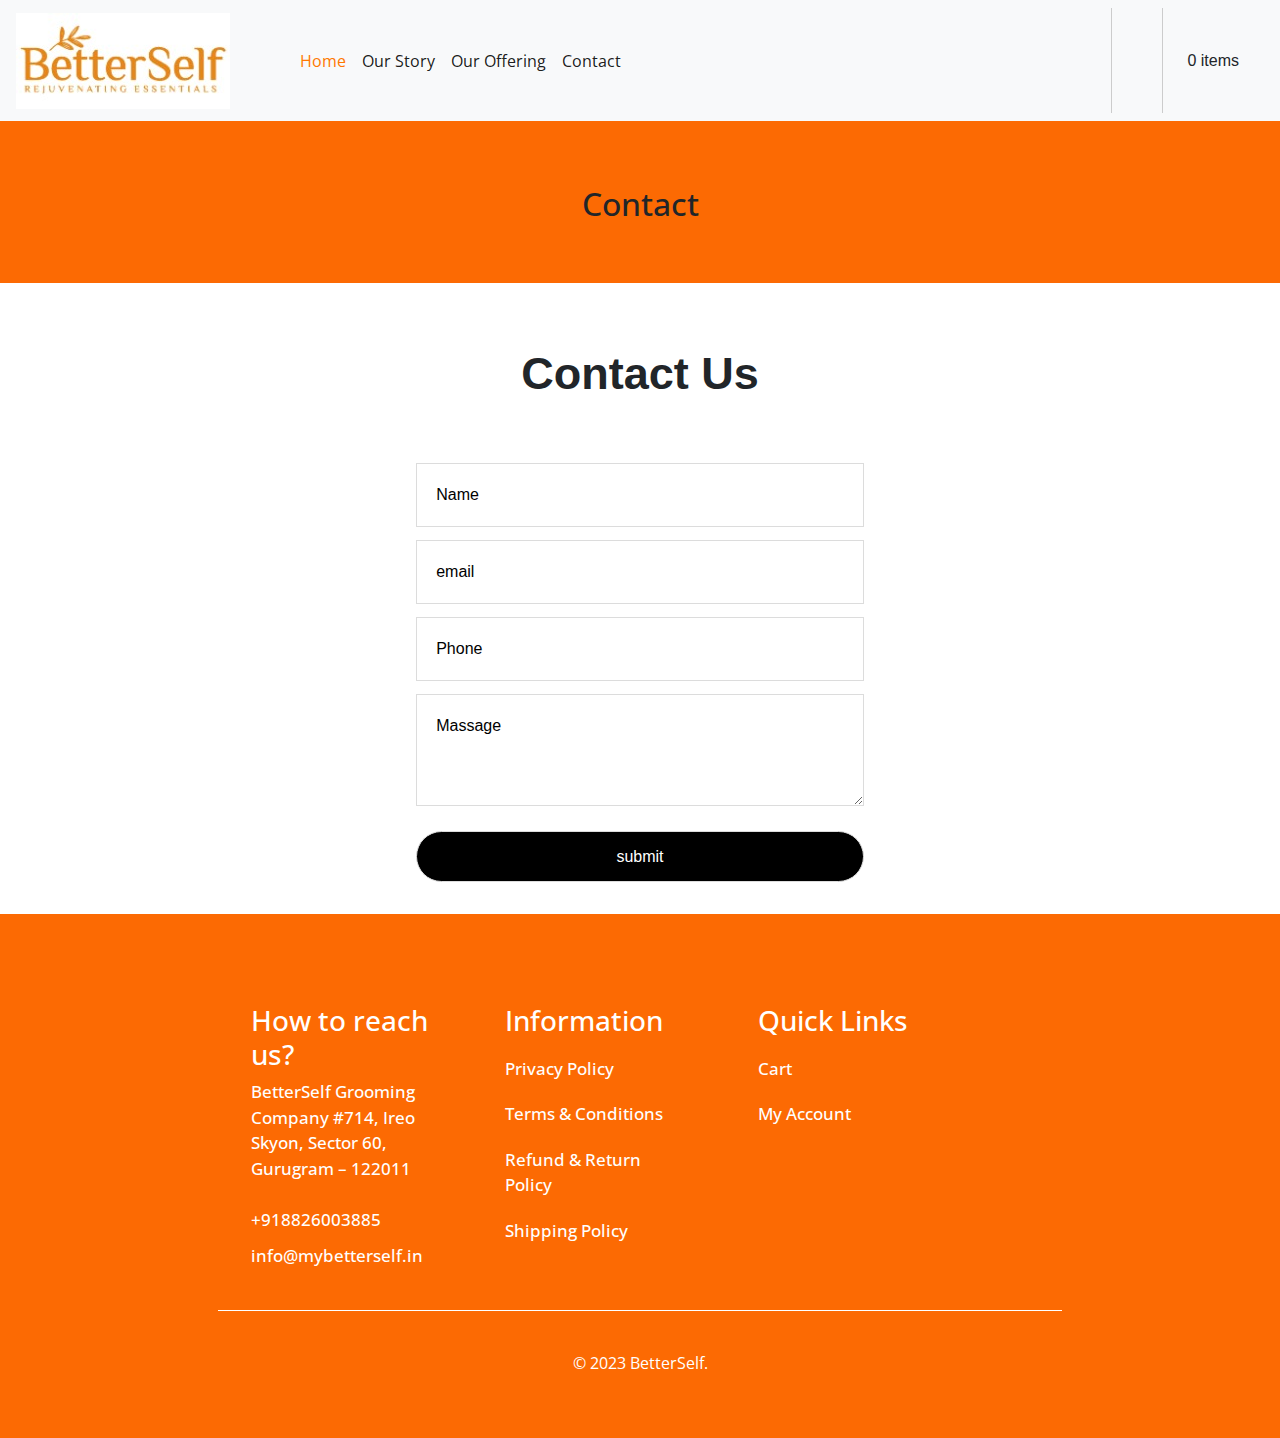
<file: Contact.html>
<!DOCTYPE html>
<html lang="en">
<head>
    <meta charset="UTF-8">
    <meta name="viewport" content="width=device-width, initial-scale=1.0">
    <title>Document</title>
    <link rel="stylesheet" href="Style.css">
     <!-- bootstrap -->
     <script src="https://code.jquery.com/jquery-3.2.1.slim.min.js"
     integrity="sha384-KJ3o2DKtIkvYIK3UENzmM7KCkRr/rE9/Qpg6aAZGJwFDMVNA/GpGFF93hXpG5KkN"
     crossorigin="anonymous"></script>
 <script src="https://cdn.jsdelivr.net/npm/popper.js@1.12.9/dist/umd/popper.min.js"
     integrity="sha384-ApNbgh9B+Y1QKtv3Rn7W3mgPxhU9K/ScQsAP7hUibX39j7fakFPskvXusvfa0b4Q"
     crossorigin="anonymous"></script>
 <script src="https://cdn.jsdelivr.net/npm/bootstrap@4.0.0/dist/js/bootstrap.min.js"
     integrity="sha384-JZR6Spejh4U02d8jOt6vLEHfe/JQGiRRSQQxSfFWpi1MquVdAyjUar5+76PVCmYl"
     crossorigin="anonymous"></script>
 <link rel="stylesheet" href="https://cdn.jsdelivr.net/npm/bootstrap@4.0.0/dist/css/bootstrap.min.css"
     integrity="sha384-Gn5384xqQ1aoWXA+058RXPxPg6fy4IWvTNh0E263XmFcJlSAwiGgFAW/dAiS6JXm" crossorigin="anonymous">
 <link rel="stylesheet" href="https://cdnjs.cloudflare.com/ajax/libs/font-awesome/6.4.2/css/all.min.css"
     integrity="sha512-z3gLpd7yknf1YoNbCzqRKc4qyor8gaKU1qmn+CShxbuBusANI9QpRohGBreCFkKxLhei6S9CQXFEbbKuqLg0DA=="
     crossorigin="anonymous" referrerpolicy="no-referrer" />

</head>
<body>

    <nav class="navbar navbar-expand-lg navbar-light bg-light">
        <a href="/Syntax.html"><img src="/Logo.jpeg" alt=""></a>

        <button class="navbar-toggler" type="button" data-toggle="collapse" data-target="#navbarNav"
            aria-controls="navbarNav" aria-expanded="false" aria-label="Toggle navigation">
            <span class="navbar-toggler-icon"></span>
        </button>
        <div class="collapse navbar-collapse abhi" id="navbarNav">
            <ul class="navbar-nav">
                <li class="nav-item active hoverclass ">
                    <a class="nav-link fontname " href="./Syntax.html"><span class="firsthover homecolor">Home</span> <span
                            class="sr-only"></span></a>
                </li>
                <li class="nav-item active hoverclass">
                    <a class="nav-link  fontname" href="./our story.html"><span class="firsthover">Our Story</span> <span
                            class="sr-only"></span></a>
                </li>
                <li class="nav-item active hoverclass">
                    <a class="nav-link  fontname" href="./Our Offering.html"><span class="firsthover">Our Offering</span><span
                            class="sr-only"></span></a>
                </li>
                <li class="nav-item active hoverclass">
                    <a class="nav-link  fontname " href="#"><span class="firsthover">Contact</span><span
                            class="sr-only"></span></a>
                </li>

            </ul>
        </div>
        <div class="User firsthover"><i class="fa-solid fa-user userBtn"></i>
            <button class="hiddenButton" >User Login</button>
        </div>
        <div class=" cart firsthover"><i class="fa-solid fa-cart-shopping"></i><span>0 items</span></div>
    </nav>
    <div class="Ofirstbox">
        <h2>Contact</h2>
    </div>
    <div class="Ofirstheading">
        <h3>Contact Us</h3>
        
    </div>
    
    <div class="baseform">

        
        <input type="text" placeholder="Name" class="form">
        <input type="email" placeholder="email" class="form">
        <input type="tel" placeholder="Phone" class="form">
        <textarea class="form" placeholder="Massage" cols="10" rows="3"></textarea>
        <input type="submit" value="submit" class="form submit-btn">
    </div>


    <div class="footer1">
        <div class="footer2">
            <div class="footer3">
                <h3>How to reach us?</h3>
                <p><i class="fa-solid fa-location-dot"></i><span> BetterSelf Grooming Company
                        #714, Ireo Skyon, Sector 60,
                        Gurugram – 122011</span></p>
                <a href="tel:882-600-3885" class="pd"><i class="fa-solid fa-phone"></i> <span> +918826003885</span></a>
                <a href="mailto: info@mybetterself.in"><i class="fa-solid fa-envelope"></i><span>
                        info@mybetterself.in</span></a>

            </div>

            <div class="footer3">
                <h3>Information</h3>
                <a href="./Privacy.html" class="pd">Privacy Policy</a>
                <a href="" class="pd">Terms & Conditions</a>
                <a href="./Refund.html" class="pd">Refund & Return Policy</a>
                <a href="./Shipping.html" class="pd">Shipping Policy</a>

            </div>
            <div class="footer3">
                <h3>Quick Links</h3>
                <a href="" class="pd">Cart</a>
                <a href="" class="pd">My Account</a>
            </div>
        </div>
        <p class="copyright">© 2023 BetterSelf.</p>
    </div>

</body>
</html>
</file>
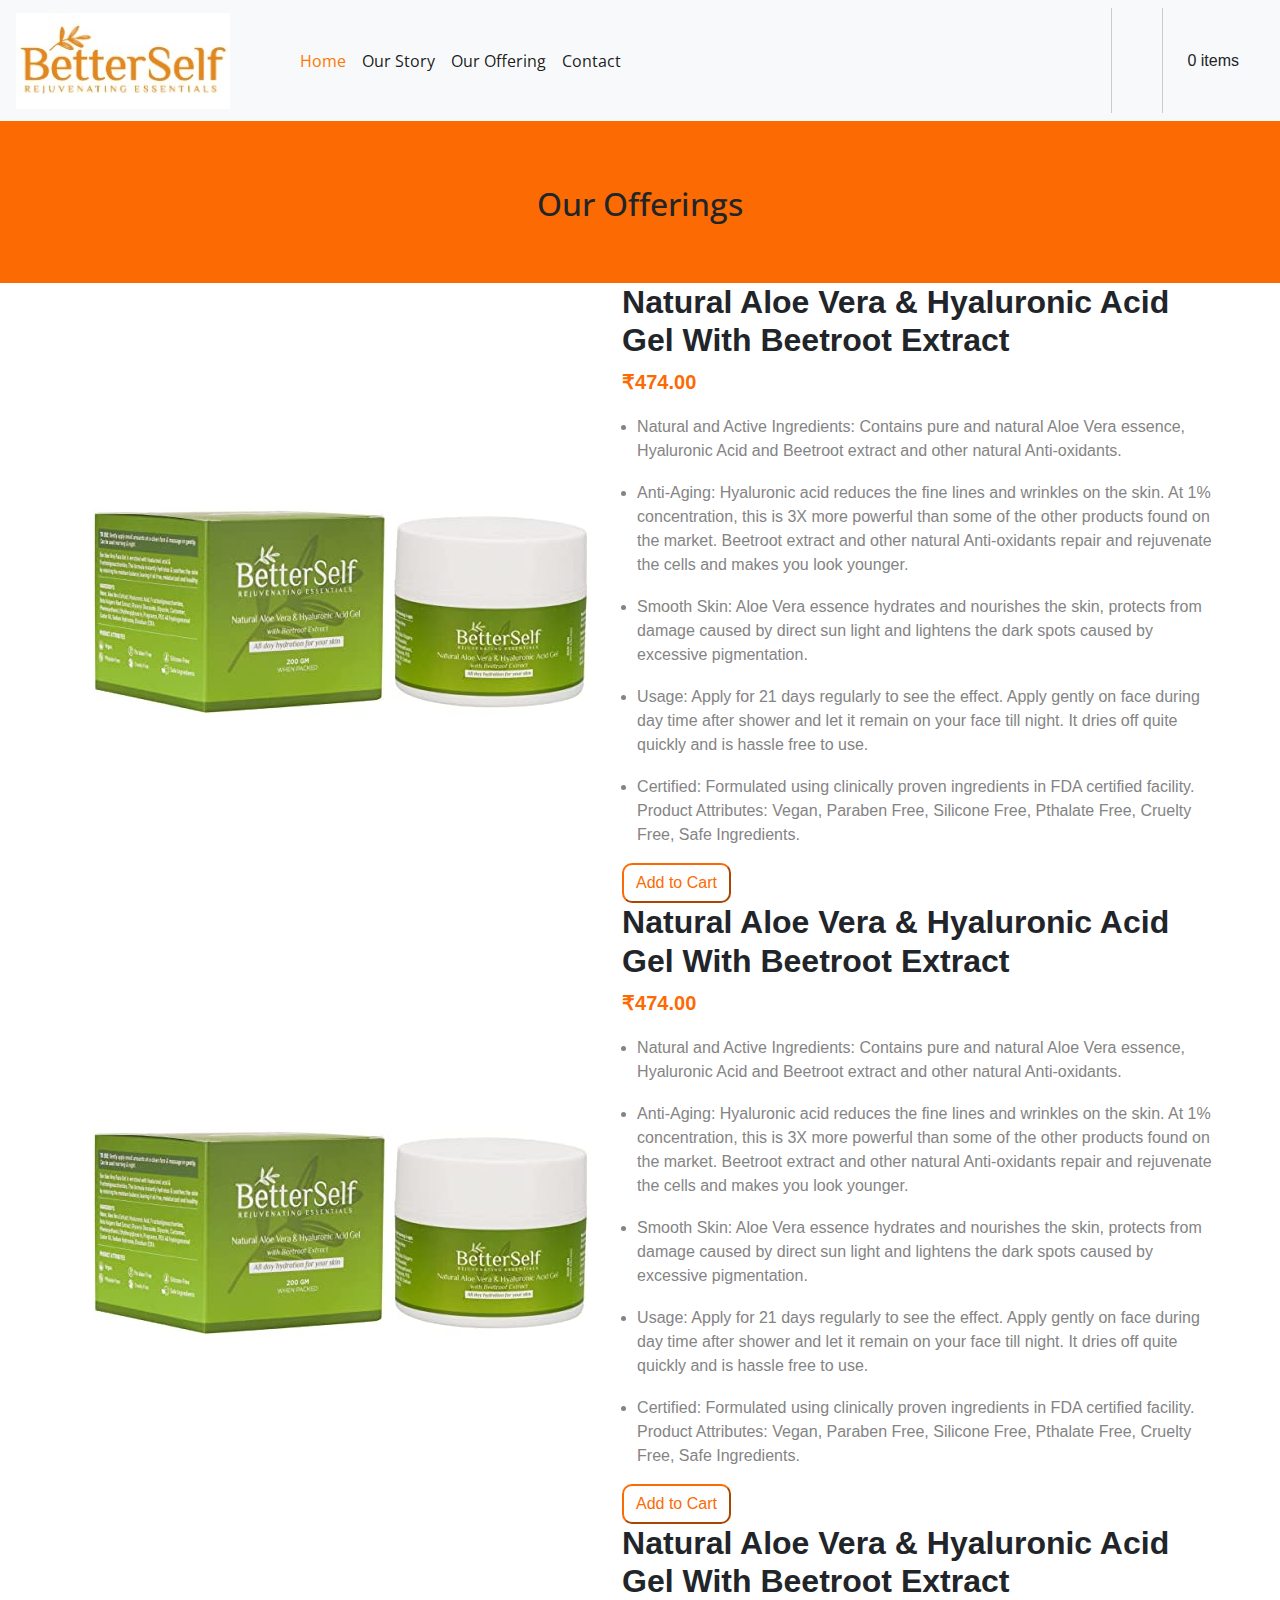
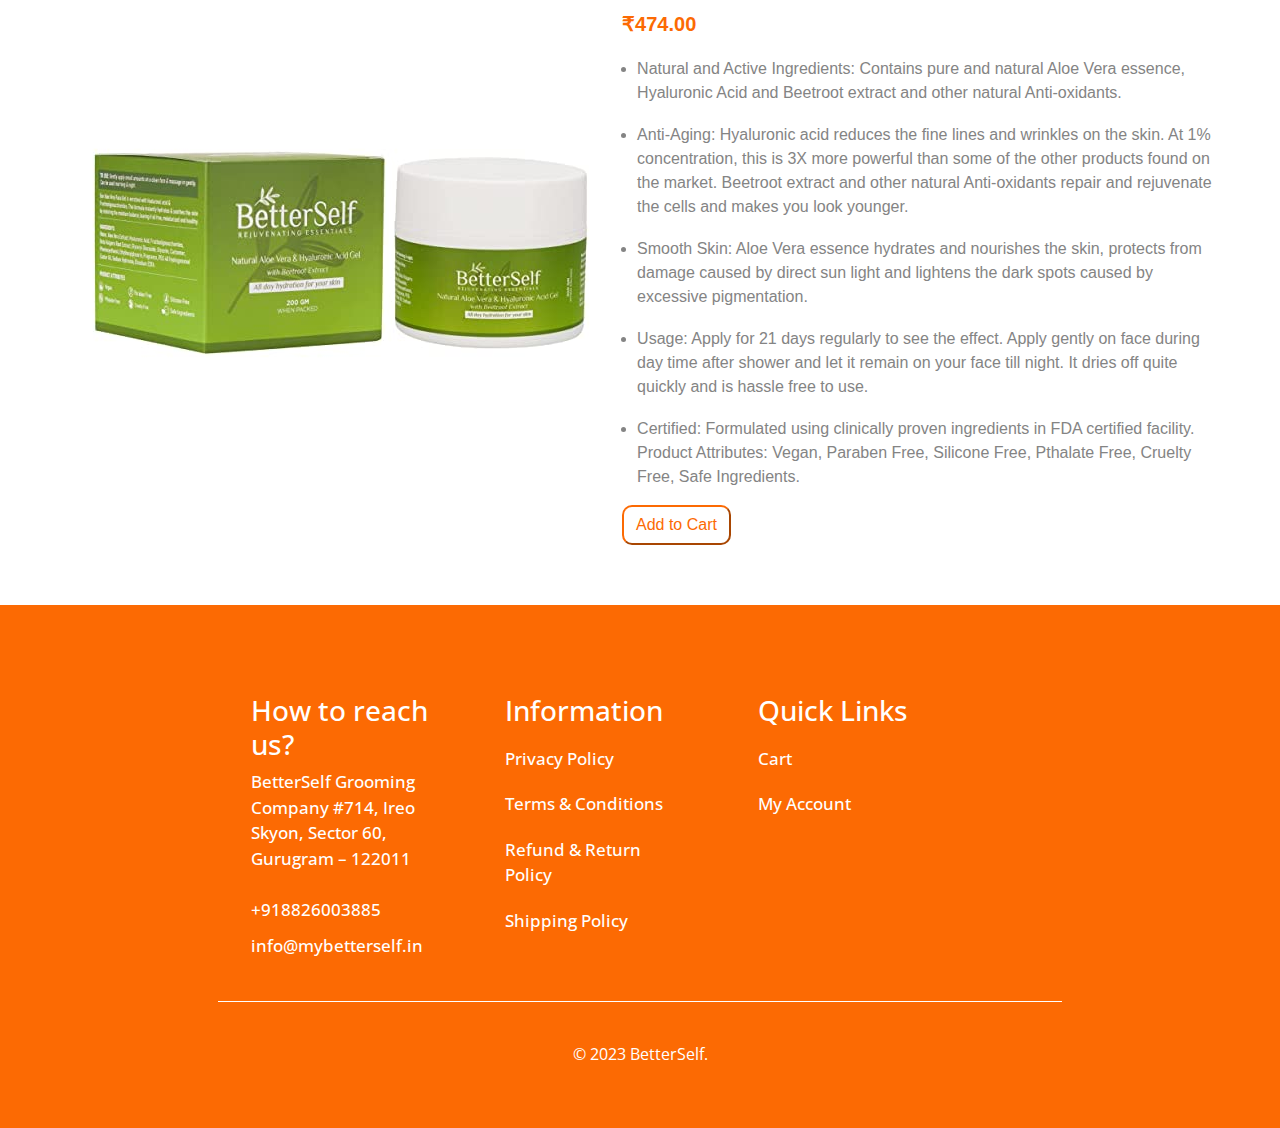
<file: Our Offering.html>
<!DOCTYPE html>
<html lang="en">

<head>
    <meta charset="UTF-8">
    <meta name="viewport" content="width=device-width, initial-scale=1.0">
    <title>Document</title>
    <link rel="stylesheet" href="Style.css">
    <!-- bootstrap -->
    <script src="https://code.jquery.com/jquery-3.2.1.slim.min.js"
        integrity="sha384-KJ3o2DKtIkvYIK3UENzmM7KCkRr/rE9/Qpg6aAZGJwFDMVNA/GpGFF93hXpG5KkN"
        crossorigin="anonymous"></script>
    <script src="https://cdn.jsdelivr.net/npm/popper.js@1.12.9/dist/umd/popper.min.js"
        integrity="sha384-ApNbgh9B+Y1QKtv3Rn7W3mgPxhU9K/ScQsAP7hUibX39j7fakFPskvXusvfa0b4Q"
        crossorigin="anonymous"></script>
    <script src="https://cdn.jsdelivr.net/npm/bootstrap@4.0.0/dist/js/bootstrap.min.js"
        integrity="sha384-JZR6Spejh4U02d8jOt6vLEHfe/JQGiRRSQQxSfFWpi1MquVdAyjUar5+76PVCmYl"
        crossorigin="anonymous"></script>
    <link rel="stylesheet" href="https://cdn.jsdelivr.net/npm/bootstrap@4.0.0/dist/css/bootstrap.min.css"
        integrity="sha384-Gn5384xqQ1aoWXA+058RXPxPg6fy4IWvTNh0E263XmFcJlSAwiGgFAW/dAiS6JXm" crossorigin="anonymous">
    <link rel="stylesheet" href="https://cdnjs.cloudflare.com/ajax/libs/font-awesome/6.4.2/css/all.min.css"
        integrity="sha512-z3gLpd7yknf1YoNbCzqRKc4qyor8gaKU1qmn+CShxbuBusANI9QpRohGBreCFkKxLhei6S9CQXFEbbKuqLg0DA=="
        crossorigin="anonymous" referrerpolicy="no-referrer" />

</head>

<body>
    <nav class="navbar navbar-expand-lg navbar-light bg-light">
        <a href="/Syntax.html"><img src="/Logo.jpeg" alt=""></a>

        <button class="navbar-toggler" type="button" data-toggle="collapse" data-target="#navbarNav"
            aria-controls="navbarNav" aria-expanded="false" aria-label="Toggle navigation">
            <span class="navbar-toggler-icon"></span>
        </button>
        <div class="collapse navbar-collapse abhi" id="navbarNav">
            <ul class="navbar-nav">
                <li class="nav-item active hoverclass ">
                    <a class="nav-link fontname " href="./Syntax.html"><span class="firsthover homecolor">Home</span>
                        <span class="sr-only"></span></a>
                </li>
                <li class="nav-item active hoverclass">
                    <a class="nav-link  fontname" href="./our story.html"><span class="firsthover">Our Story</span>
                        <span class="sr-only"></span></a>
                </li>
                <li class="nav-item active hoverclass">
                    <a class="nav-link  fontname" href="#"><span class="firsthover">Our Offering</span><span
                            class="sr-only"></span></a>
                </li>
                <li class="nav-item active hoverclass">
                    <a class="nav-link  fontname " href="./Contact.html"><span class="firsthover">Contact</span><span
                            class="sr-only"></span></a>
                </li>

            </ul>
        </div>
        <div class="User firsthover"><i class="fa-solid fa-user userBtn"></i>
            <button class="hiddenButton" >User Login</button>
        </div>
        <div class=" cart firsthover"><i class="fa-solid fa-cart-shopping"></i><span>0 items</span></div>
    </nav>
    <div class="Ofirstbox">
        <h2>Our Offerings</h2>
    </div>

<div class="mainList">


    <div class="Byproductlist">
        <div  >
            <img src="g1.jpg" alt="">
        </div>
        <div class="listproductdetails">
            <h2>
                Natural Aloe Vera & Hyaluronic Acid Gel With Beetroot Extract</h2>
            <p>₹474.00</p>
            <ul>
                <li>Natural and Active Ingredients: Contains pure and natural Aloe Vera essence, Hyaluronic Acid and
                    Beetroot extract and other natural Anti-oxidants.
                </li>
                <li>Anti-Aging: Hyaluronic acid reduces the fine lines and wrinkles on the skin. At 1% concentration,
                    this is 3X more powerful than some of the other products found on the market. Beetroot extract and
                    other natural Anti-oxidants repair and rejuvenate the cells and makes you look younger.
                </li>
                <li>Smooth Skin: Aloe Vera essence hydrates and nourishes the skin, protects from damage caused by
                    direct sun light and lightens the dark spots caused by excessive pigmentation.
                </li>
                <li>Usage: Apply for 21 days regularly to see the effect. Apply gently on face during day time after
                    shower and let it remain on your face till night. It dries off quite quickly and is hassle free to
                    use.
                </li>
                <li>Certified: Formulated using clinically proven ingredients in FDA certified facility. Product
                    Attributes: Vegan, Paraben Free, Silicone Free, Pthalate Free, Cruelty Free, Safe Ingredients.
                </li>
            </ul>
            <button class="button1">Add to Cart</button>
        </div>

    </div>
    <div class="Byproductlist">
        <div  >
            <img src="g1.jpg" alt="">
        </div>
        <div class="listproductdetails">
            <h2 class="listproductdetails">
                Natural Aloe Vera & Hyaluronic Acid Gel With Beetroot Extract</h2>
            <p>₹474.00</p>
            <ul>
                <li>Natural and Active Ingredients: Contains pure and natural Aloe Vera essence, Hyaluronic Acid and
                    Beetroot extract and other natural Anti-oxidants.
                </li>
                <li>Anti-Aging: Hyaluronic acid reduces the fine lines and wrinkles on the skin. At 1% concentration,
                    this is 3X more powerful than some of the other products found on the market. Beetroot extract and
                    other natural Anti-oxidants repair and rejuvenate the cells and makes you look younger.
                </li>
                <li>Smooth Skin: Aloe Vera essence hydrates and nourishes the skin, protects from damage caused by
                    direct sun light and lightens the dark spots caused by excessive pigmentation.
                </li>
                <li>Usage: Apply for 21 days regularly to see the effect. Apply gently on face during day time after
                    shower and let it remain on your face till night. It dries off quite quickly and is hassle free to
                    use.
                </li>
                <li>Certified: Formulated using clinically proven ingredients in FDA certified facility. Product
                    Attributes: Vegan, Paraben Free, Silicone Free, Pthalate Free, Cruelty Free, Safe Ingredients.
                </li>
            </ul>
            <button class="button1">Add to Cart</button>
        </div>

    </div>
    <div class="Byproductlist">
        <div  >
            <img src="g1.jpg" alt="">
        </div>
        <div class="listproductdetails">
            <h2 class="listproductdetails">
                Natural Aloe Vera & Hyaluronic Acid Gel With Beetroot Extract</h2>
            <p>₹474.00</p>
            <ul>
                <li>Natural and Active Ingredients: Contains pure and natural Aloe Vera essence, Hyaluronic Acid and
                    Beetroot extract and other natural Anti-oxidants.
                </li>
                <li>Anti-Aging: Hyaluronic acid reduces the fine lines and wrinkles on the skin. At 1% concentration,
                    this is 3X more powerful than some of the other products found on the market. Beetroot extract and
                    other natural Anti-oxidants repair and rejuvenate the cells and makes you look younger.
                </li>
                <li>Smooth Skin: Aloe Vera essence hydrates and nourishes the skin, protects from damage caused by
                    direct sun light and lightens the dark spots caused by excessive pigmentation.
                </li>
                <li>Usage: Apply for 21 days regularly to see the effect. Apply gently on face during day time after
                    shower and let it remain on your face till night. It dries off quite quickly and is hassle free to
                    use.
                </li>
                <li>Certified: Formulated using clinically proven ingredients in FDA certified facility. Product
                    Attributes: Vegan, Paraben Free, Silicone Free, Pthalate Free, Cruelty Free, Safe Ingredients.
                </li>
            </ul>
            <button class="button1">Add to Cart</button>

        </div>

    </div>
</div>
<div class="footer1">
    <div class="footer2">
        <div class="footer3">
            <h3>How to reach us?</h3>
            <p><i class="fa-solid fa-location-dot"></i><span> BetterSelf Grooming Company
                    #714, Ireo Skyon, Sector 60,
                    Gurugram – 122011</span></p>
            <a href="tel:882-600-3885" class="pd"><i class="fa-solid fa-phone"></i> <span> +918826003885</span></a>
            <a href="mailto: info@mybetterself.in"><i class="fa-solid fa-envelope"></i><span>
                    info@mybetterself.in</span></a>

        </div>

        <div class="footer3">
            <h3>Information</h3>
            <a href="./Privacy.html" class="pd">Privacy Policy</a>
            <a href="" class="pd">Terms & Conditions</a>
            <a href="./Refund.html" class="pd">Refund & Return Policy</a>
            <a href="./Shipping.html" class="pd">Shipping Policy</a>

        </div>
        <div class="footer3">
            <h3>Quick Links</h3>
            <a href="" class="pd">Cart</a>
            <a href="" class="pd">My Account</a>
        </div>
    </div>
    <p class="copyright">© 2023 BetterSelf.</p>
</div>

</body>

</html>
</file>
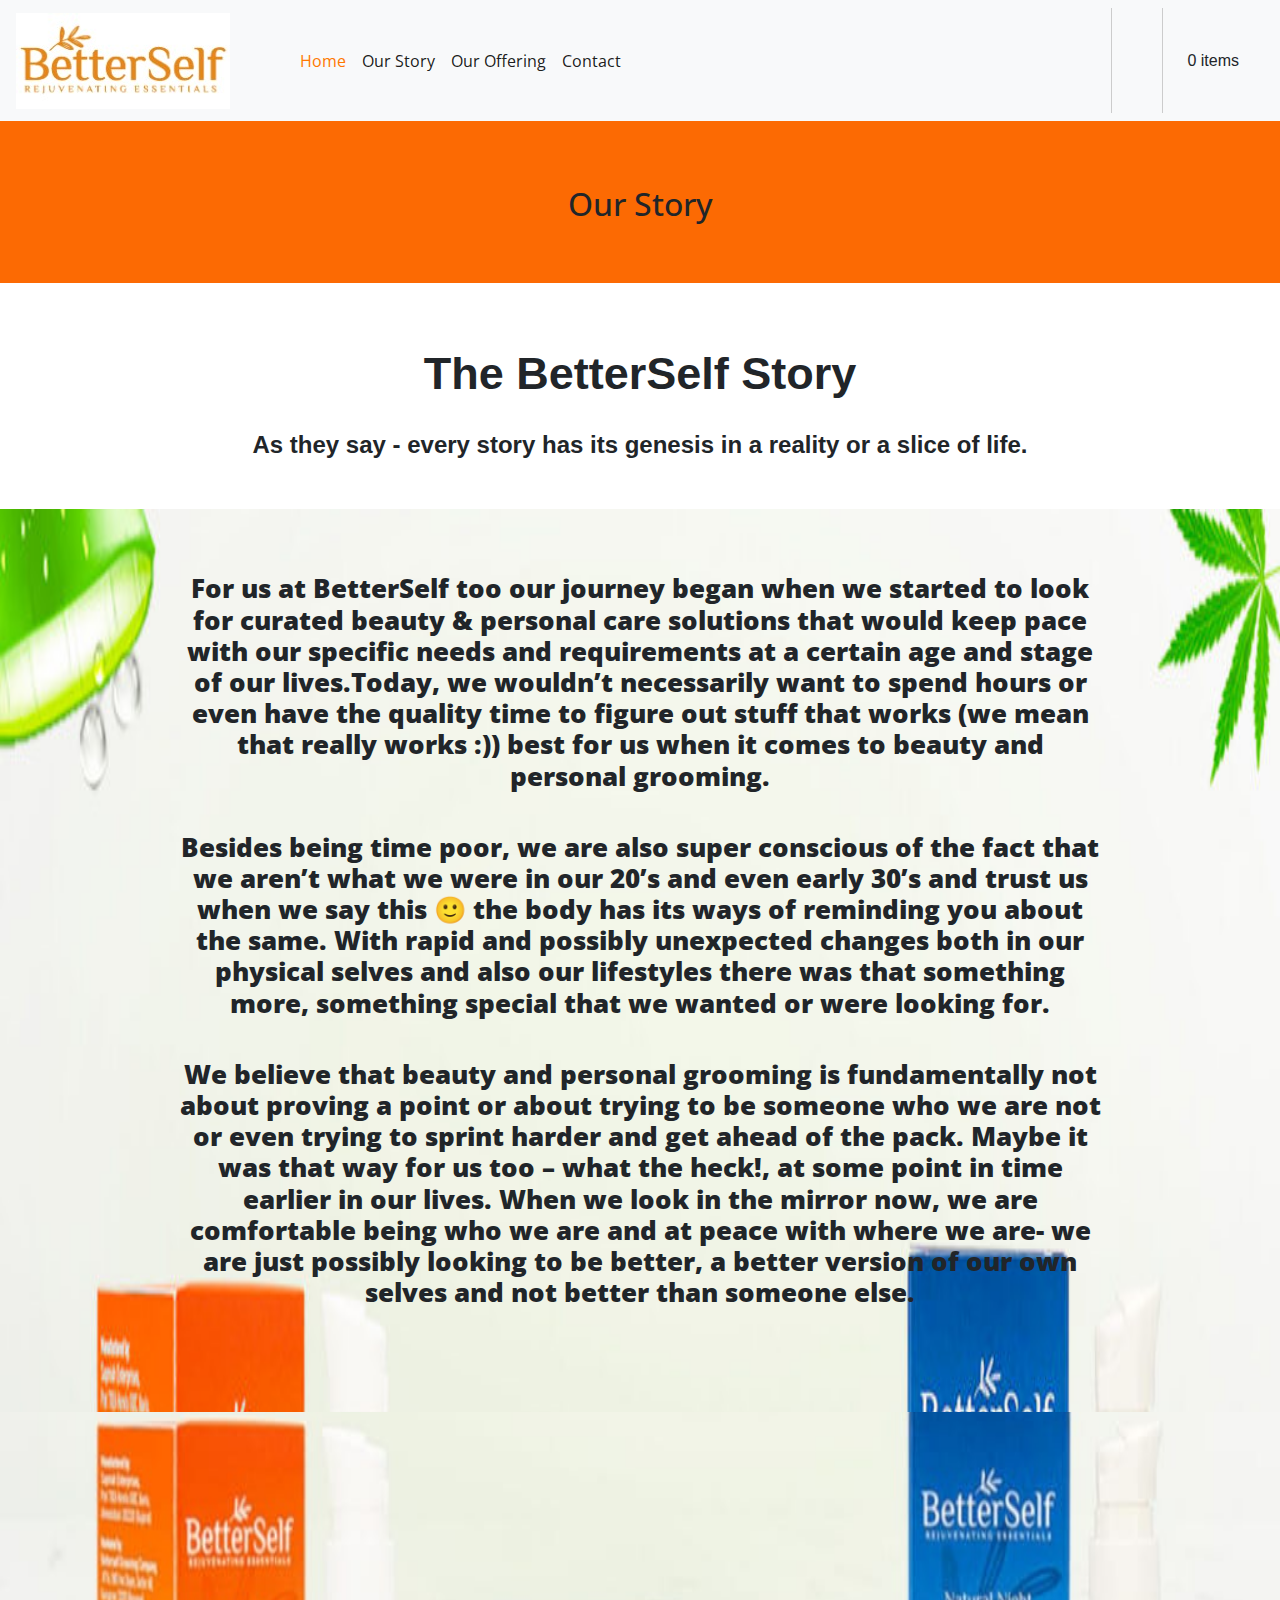
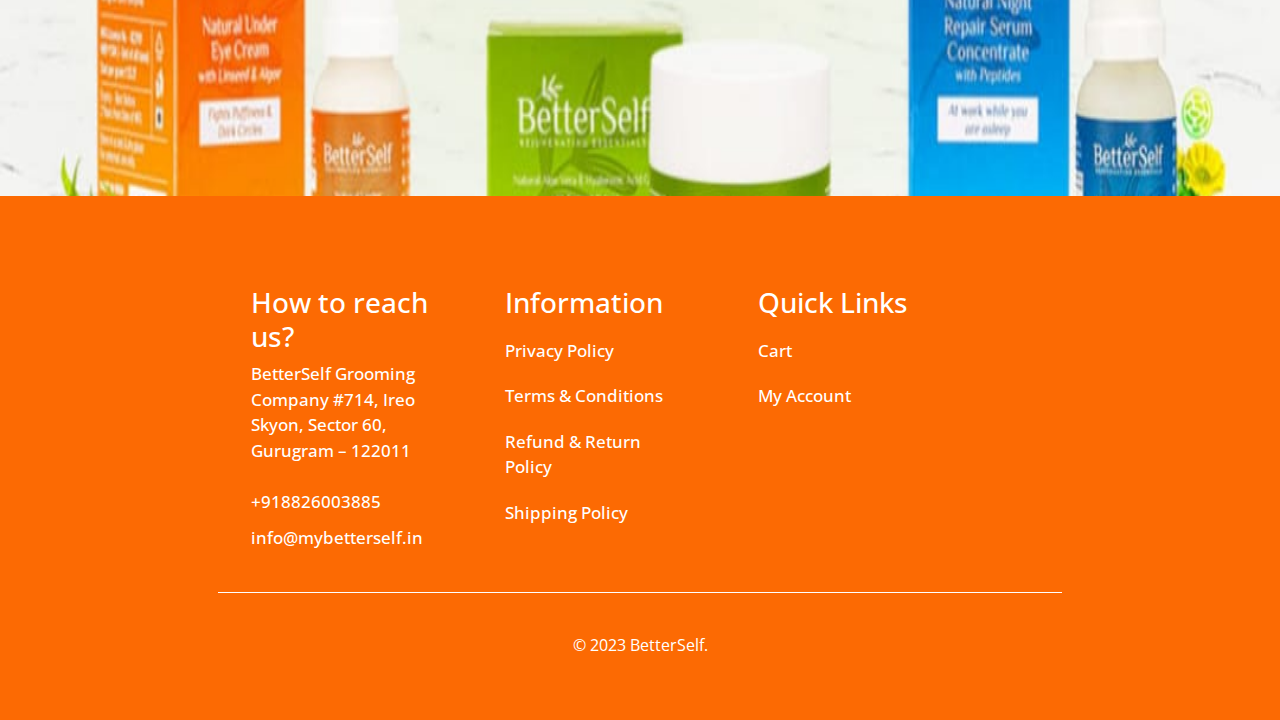
<file: our story.html>
<!DOCTYPE html>
<html lang="en">

<head>
    <meta charset="UTF-8">
    <meta name="viewport" content="width=device-width, initial-scale=1.0">
    <title>Document</title>
    <link rel="stylesheet" href="Style.css">

    <!-- bootstrap -->
    <script src="https://code.jquery.com/jquery-3.2.1.slim.min.js"
        integrity="sha384-KJ3o2DKtIkvYIK3UENzmM7KCkRr/rE9/Qpg6aAZGJwFDMVNA/GpGFF93hXpG5KkN"
        crossorigin="anonymous"></script>
    <script src="https://cdn.jsdelivr.net/npm/popper.js@1.12.9/dist/umd/popper.min.js"
        integrity="sha384-ApNbgh9B+Y1QKtv3Rn7W3mgPxhU9K/ScQsAP7hUibX39j7fakFPskvXusvfa0b4Q"
        crossorigin="anonymous"></script>
    <script src="https://cdn.jsdelivr.net/npm/bootstrap@4.0.0/dist/js/bootstrap.min.js"
        integrity="sha384-JZR6Spejh4U02d8jOt6vLEHfe/JQGiRRSQQxSfFWpi1MquVdAyjUar5+76PVCmYl"
        crossorigin="anonymous"></script>
    <link rel="stylesheet" href="https://cdn.jsdelivr.net/npm/bootstrap@4.0.0/dist/css/bootstrap.min.css"
        integrity="sha384-Gn5384xqQ1aoWXA+058RXPxPg6fy4IWvTNh0E263XmFcJlSAwiGgFAW/dAiS6JXm" crossorigin="anonymous">
    <link rel="stylesheet" href="https://cdnjs.cloudflare.com/ajax/libs/font-awesome/6.4.2/css/all.min.css"
        integrity="sha512-z3gLpd7yknf1YoNbCzqRKc4qyor8gaKU1qmn+CShxbuBusANI9QpRohGBreCFkKxLhei6S9CQXFEbbKuqLg0DA=="
        crossorigin="anonymous" referrerpolicy="no-referrer" />

</head>

<body id="ourstory">
    <nav class="navbar navbar-expand-lg navbar-light bg-light">
        <a href="/Syntax.html"><img src="/Logo.jpeg" alt=""></a>

        <button class="navbar-toggler" type="button" data-toggle="collapse" data-target="#navbarNav"
            aria-controls="navbarNav" aria-expanded="false" aria-label="Toggle navigation">
            <span class="navbar-toggler-icon"></span>
        </button>
        <div class="collapse navbar-collapse abhi" id="navbarNav">
            <ul class="navbar-nav">
                <li class="nav-item active hoverclass ">
                    <a class="nav-link fontname " href="./Syntax.html"><span class="firsthover homecolor">Home</span> <span
                            class="sr-only"></span></a>
                </li>
                <li class="nav-item active hoverclass">
                    <a class="nav-link  fontname" href=""><span class="firsthover">Our Story</span> <span
                            class="sr-only"></span></a>
                </li>
                <li class="nav-item active hoverclass">
                    <a class="nav-link  fontname" href="./Our Offering.html"><span class="firsthover">Our Offering</span><span
                            class="sr-only"></span></a>
                </li>
                <li class="nav-item active hoverclass">
                    <a class="nav-link  fontname " href="./Contact.html"><span class="firsthover">Contact</span><span
                            class="sr-only"></span></a>
                </li>

            </ul>
        </div>
        <div class="User firsthover"><i class="fa-solid fa-user userBtn"></i>
            <button class="hiddenButton" >User Login</button>
        </div>
        <div class=" cart firsthover"><i class="fa-solid fa-cart-shopping"></i><span>0 items</span></div>
    </nav>
    <div class="Ofirstbox">
        <h2>Our Story</h2>
    </div>
    <div class="Ofirstheading">
        <h3>The BetterSelf Story</h3>
        <h4>As they say - every story has its genesis in a reality or a slice of life.</h4>
    </div>
    <section>
    <div class="Ofirstpara">
        <h3>For us at BetterSelf too our journey began when we started to look for curated beauty & personal care
            solutions that would keep pace with our specific needs and requirements at a certain age and stage of our
            lives.Today, we wouldn’t necessarily want to spend hours or even have the quality time to figure out stuff
            that works (we mean that really works :)) best for us when it comes to beauty and personal grooming.
        </h3>
        <h3>
            Besides being time poor, we are also super conscious of the fact that we aren’t what we were in our 20’s and
            even early 30’s and trust us when we say this 🙂 the body has its ways of reminding you about the same. With
            rapid and possibly unexpected changes both in our physical selves and also our lifestyles there was that
            something more, something special that we wanted or were looking for.
        </h3>
        <h3>We believe that beauty and personal grooming is fundamentally not about proving a point or about trying to be
            someone who we are not or even trying to sprint harder and get ahead of the pack. Maybe it was that way for
            us too – what the heck!, at some point in time earlier in our lives. When we look in the mirror now, we are
            comfortable being who we are and at peace with where we are- we are just possibly looking to be better, a
            better version of our own selves and not better than someone else.
        </h3>
    </div>
</section>
    <img class="imgfooter" src="/GG1.jpeg" alt="">

    <div class="footer1" style="margin-top: 30%;">
        <div class="footer2">
            <div class="footer3">
                <h3>How to reach us?</h3>
                <p><i class="fa-solid fa-location-dot"></i><span> BetterSelf Grooming Company
                        #714, Ireo Skyon, Sector 60,
                        Gurugram – 122011</span></p>
                <a href="tel:882-600-3885" class="pd"><i class="fa-solid fa-phone"></i> <span> +918826003885</span></a>
                <a href="mailto: info@mybetterself.in"><i class="fa-solid fa-envelope"></i><span>
                        info@mybetterself.in</span></a>

            </div>

            <div class="footer3">
                <h3>Information</h3>
                <a href="./Privacy.html" class="pd">Privacy Policy</a>
                <a href="" class="pd">Terms & Conditions</a>
                <a href="./Refund.html" class="pd">Refund & Return Policy</a>
                <a href="./Shipping.html" class="pd">Shipping Policy</a>

            </div>
            <div class="footer3">
                <h3>Quick Links</h3>
                <a href="" class="pd">Cart</a>
                <a href="" class="pd">My Account</a>
            </div>
        </div>
        <p class="copyright">© 2023 BetterSelf.</p>
    </div>
</body>

</html>
</file>
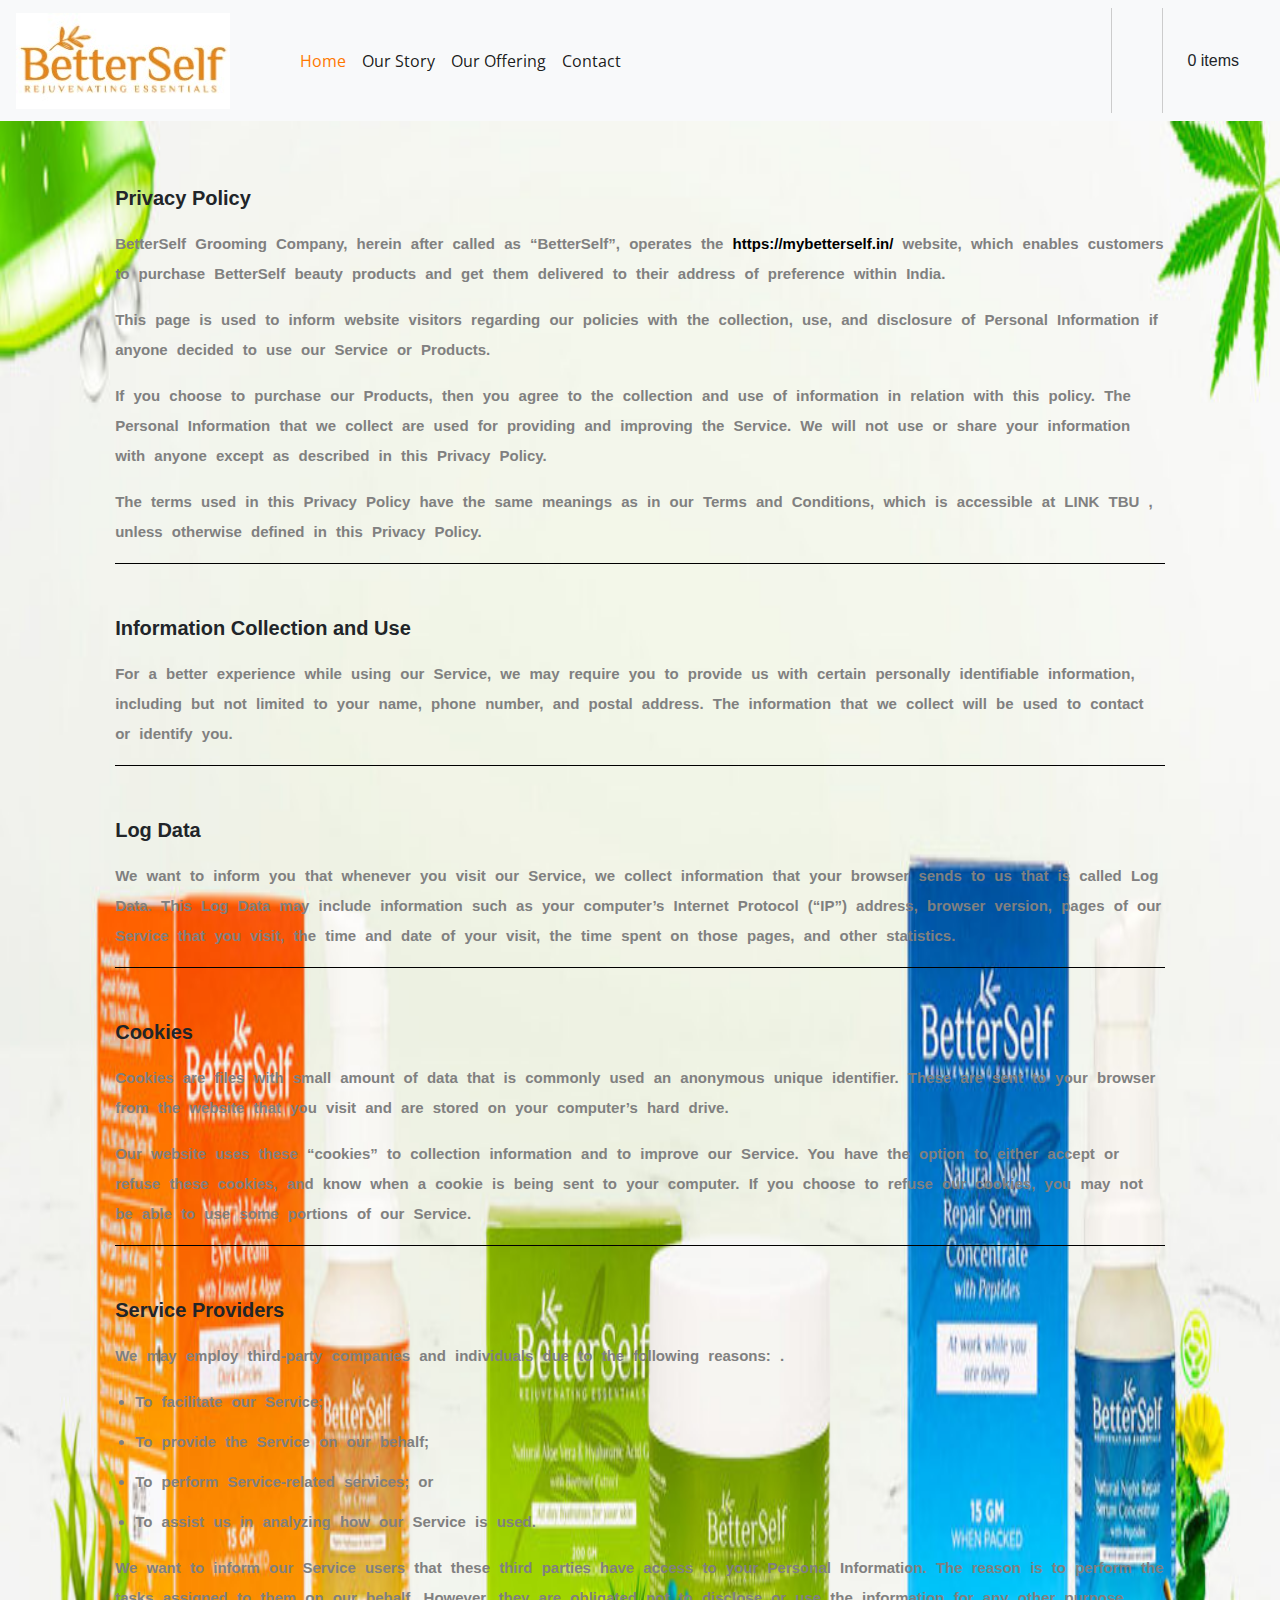
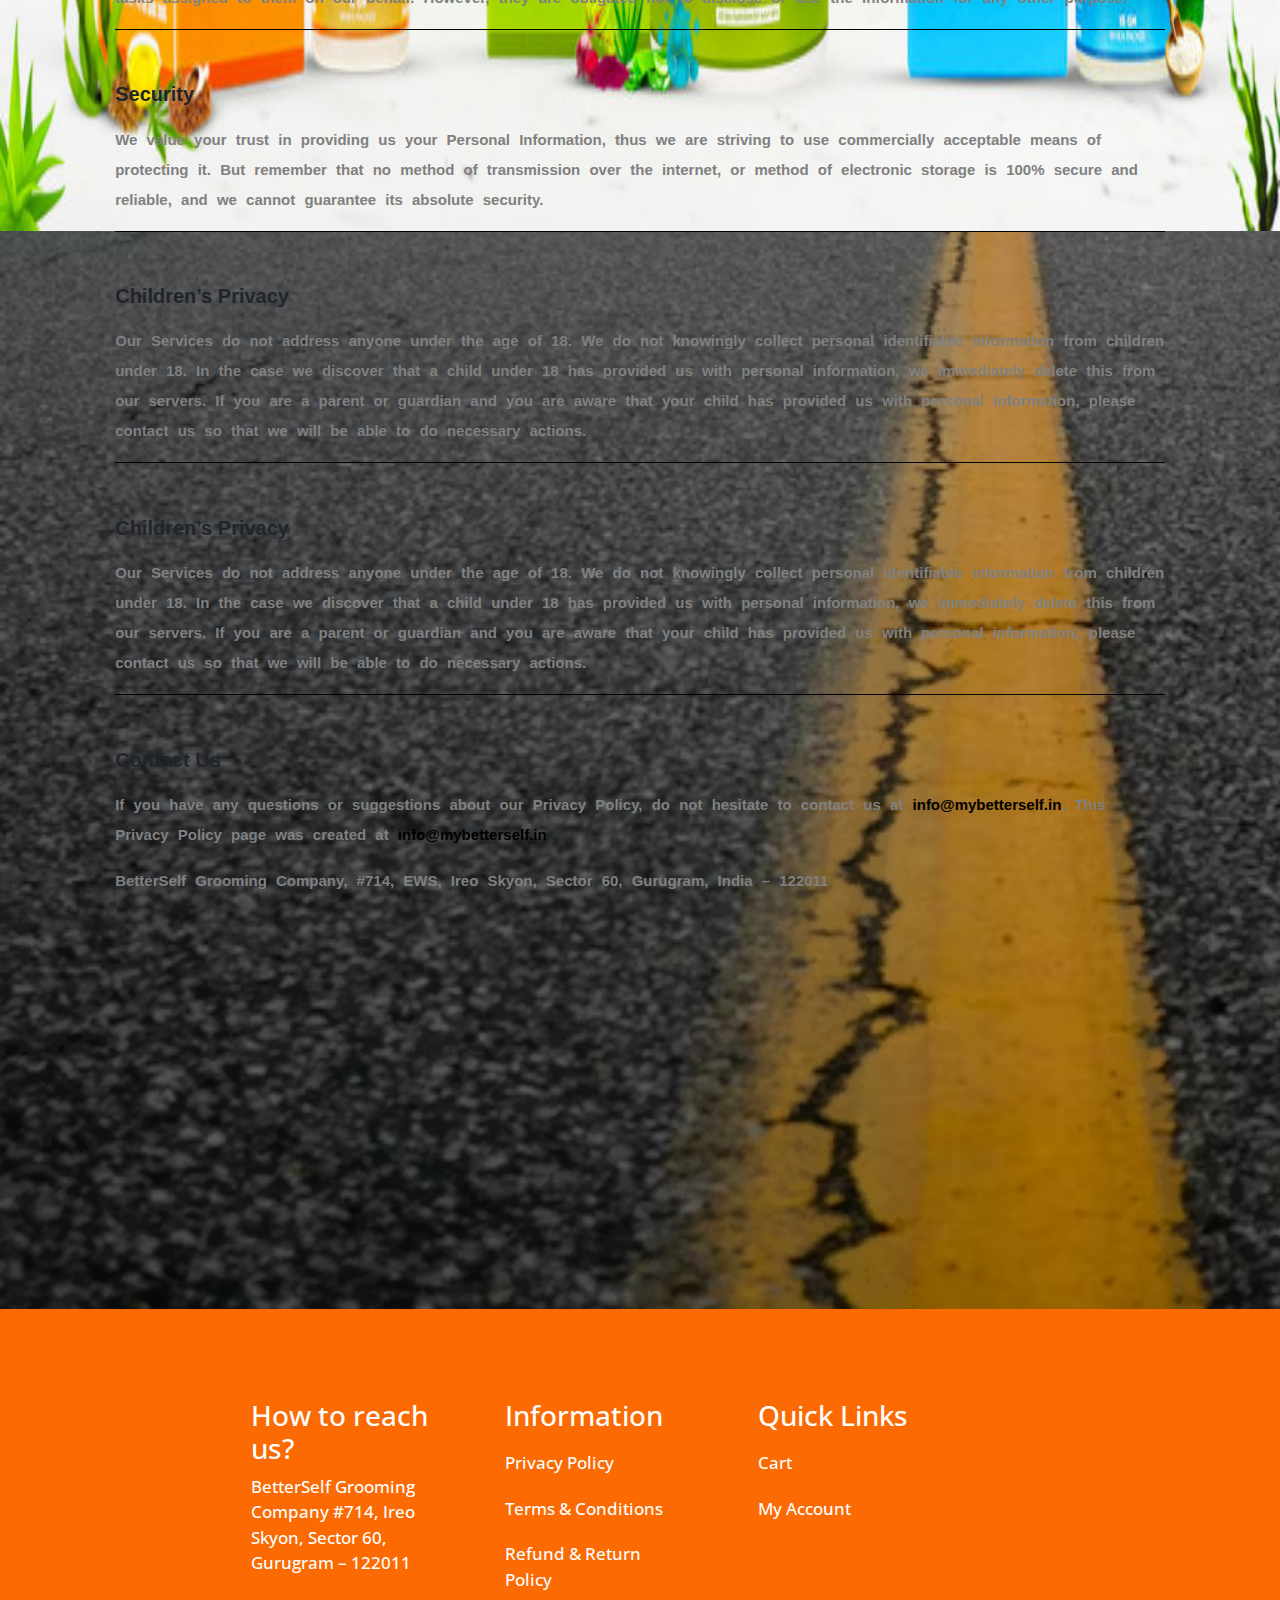
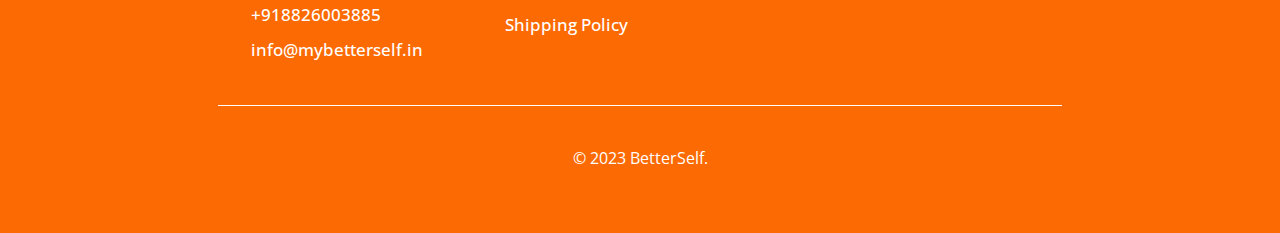
<file: Privacy.html>
<!DOCTYPE html>
<html lang="en">

<head>
    <meta charset="UTF-8">
    <meta name="viewport" content="width=device-width, initial-scale=1.0">
    <title>Document</title>
    <link rel="stylesheet" href="Style.css">
    <!-- bootstrap -->
    <script src="https://code.jquery.com/jquery-3.2.1.slim.min.js"
        integrity="sha384-KJ3o2DKtIkvYIK3UENzmM7KCkRr/rE9/Qpg6aAZGJwFDMVNA/GpGFF93hXpG5KkN"
        crossorigin="anonymous"></script>
    <script src="https://cdn.jsdelivr.net/npm/popper.js@1.12.9/dist/umd/popper.min.js"
        integrity="sha384-ApNbgh9B+Y1QKtv3Rn7W3mgPxhU9K/ScQsAP7hUibX39j7fakFPskvXusvfa0b4Q"
        crossorigin="anonymous"></script>
    <script src="https://cdn.jsdelivr.net/npm/bootstrap@4.0.0/dist/js/bootstrap.min.js"
        integrity="sha384-JZR6Spejh4U02d8jOt6vLEHfe/JQGiRRSQQxSfFWpi1MquVdAyjUar5+76PVCmYl"
        crossorigin="anonymous"></script>
    <link rel="stylesheet" href="https://cdn.jsdelivr.net/npm/bootstrap@4.0.0/dist/css/bootstrap.min.css"
        integrity="sha384-Gn5384xqQ1aoWXA+058RXPxPg6fy4IWvTNh0E263XmFcJlSAwiGgFAW/dAiS6JXm" crossorigin="anonymous">
    <link rel="stylesheet" href="https://cdnjs.cloudflare.com/ajax/libs/font-awesome/6.4.2/css/all.min.css"
        integrity="sha512-z3gLpd7yknf1YoNbCzqRKc4qyor8gaKU1qmn+CShxbuBusANI9QpRohGBreCFkKxLhei6S9CQXFEbbKuqLg0DA=="
        crossorigin="anonymous" referrerpolicy="no-referrer" />
</head>

<body class="body">
    <nav class="navbar navbar-expand-lg navbar-light bg-light">
        <a href="/Syntax.html"><img src="/Logo.jpeg" alt=""></a>

        <button class="navbar-toggler" type="button" data-toggle="collapse" data-target="#navbarNav"
            aria-controls="navbarNav" aria-expanded="false" aria-label="Toggle navigation">
            <span class="navbar-toggler-icon"></span>
        </button>
        <div class="collapse navbar-collapse abhi" id="navbarNav">
            <ul class="navbar-nav">
                <li class="nav-item active hoverclass ">
                    <a class="nav-link fontname " href="./Syntax.html"><span class="firsthover homecolor">Home</span>
                        <span class="sr-only"></span></a>
                </li>
                <li class="nav-item active hoverclass">
                    <a class="nav-link  fontname" href=""><span class="firsthover">Our Story</span> <span
                            class="sr-only"></span></a>
                </li>
                <li class="nav-item active hoverclass">
                    <a class="nav-link  fontname" href="./Our Offering.html"><span class="firsthover">Our
                            Offering</span><span class="sr-only"></span></a>
                </li>
                <li class="nav-item active hoverclass">
                    <a class="nav-link  fontname " href="./Contact.html"><span class="firsthover">Contact</span><span
                            class="sr-only"></span></a>
                </li>

            </ul>
        </div>
        <div class="User firsthover"><i class="fa-solid fa-user userBtn"></i>
            <button class="hiddenButton" >User Login</button>
        </div>
        <div class=" cart firsthover"><i class="fa-solid fa-cart-shopping"></i><span>0 items</span></div>
    </nav>
    <section id="privacy_wrapper">
        <div class="wrapper">
            <h5 class="privacy_heading">
                Privacy Policy
            </h5>
            <div class="content1">
                <p>BetterSelf Grooming Company, herein after called as “BetterSelf”, operates the <span
                        class="bold">https://mybetterself.in/</span> website, which enables customers to purchase
                    BetterSelf beauty products and get them delivered to their address of preference within India.</p>

                <p>This page is used to inform website visitors regarding our policies with the collection, use, and
                    disclosure of Personal Information if anyone decided to use our Service or Products.
                </p>
                <p>If you choose to purchase our Products, then you agree to the collection and use of information in
                    relation with this policy. The Personal Information that we collect are used for providing and
                    improving the Service. We will not use or share your information with anyone except as described in
                    this Privacy Policy.</p>
                <p>The terms used in this Privacy Policy have the same meanings as in our Terms and Conditions, which is
                    accessible at LINK TBU , unless otherwise defined in this Privacy Policy.
                </p>
            </div>
        </div>
        <div class="line"></div>
        <div class="wrapper">
            <h5 class="privacy_heading">
                Information Collection and Use
            </h5>
            <div class="content1">
                <p>For a better experience while using our Service, we may require you to provide us with certain
                    personally identifiable information, including but not limited to your name, phone number, and
                    postal address. The information that we collect will be used to contact or identify you.
                </p>
            </div>
        </div>
        <div class="line"></div>
        <div class="wrapper">
            <h5 class="privacy_heading">
                Log Data
            </h5>
            <div class="content1">
                <p>We want to inform you that whenever you visit our Service, we collect information that your browser
                    sends to us that is called Log Data. This Log Data may include information such as your computer’s
                    Internet Protocol (“IP”) address, browser version, pages of our Service that you visit, the time and
                    date of your visit, the time spent on those pages, and other statistics.
                </p>
            </div>
        </div>
        <div class="line"></div>
        <div class="wrapper">
            <h5 class="privacy_heading">
                Cookies
            </h5>
            <div class="content1">
                <p>Cookies are files with small amount of data that is commonly used an anonymous unique identifier.
                    These are sent to your browser from the website that you visit and are stored on your computer’s
                    hard drive.
                </p>
                <p>Our website uses these “cookies” to collection information and to improve our Service. You have
                    the option to either accept or refuse these cookies, and know when a cookie is being sent to
                    your computer. If you choose to refuse our cookies, you may not be able to use some portions of
                    our Service.
                </p>
            </div>
        </div>
        <div class="line"></div>
        <div class="wrapper">
            <h5 class="privacy_heading">
                Service Providers
            </h5>
            <div class="content1">
                <p>We may employ third-party companies and individuals due to the following reasons: .
                </p>
                <ul>
                    <li>To facilitate our Service; </li>
                    <li>To provide the Service on our behalf; </li>
                    <li>To perform Service-related services; or</li>
                    <li>To assist us in analyzing how our Service is used.
                    </li>
                </ul>
                <p>We want to inform our Service users that these third parties have access to your Personal
                    Information. The reason is to perform the tasks assigned to them on our behalf. However, they are
                    obligated not to disclose or use the information for any other purpose.
                </p>
            </div>
        </div>
        <div class="line"></div>
        <div class="wrapper">
            <h5 class="privacy_heading">
                Security </h5>
            <div class="content1">
                <p>We value your trust in providing us your Personal Information, thus we are striving to use
                    commercially acceptable means of protecting it. But remember that no method of transmission over the
                    internet, or method of electronic storage is 100% secure and reliable, and we cannot guarantee its
                    absolute security.

                </p>
            </div>
        </div>
        <div class="line"></div>
        <div class="wrapper">
            <h5 class="privacy_heading">
                Children’s Privacy

            </h5>
            <div class="content1">
                <p>Our Services do not address anyone under the age of 18. We do not knowingly collect personal
                    identifiable information from children under 18. In the case we discover that a child under 18 has
                    provided us with personal information, we immediately delete this from our servers. If you are a
                    parent or guardian and you are aware that your child has provided us with personal information,
                    please contact us so that we will be able to do necessary actions.
                </p>
            </div>
        </div>
        <div class="line"></div>
        <div class="wrapper">
            <h5 class="privacy_heading">
                Children’s Privacy

            </h5>
            <div class="content1">
                <p>Our Services do not address anyone under the age of 18. We do not knowingly collect personal
                    identifiable information from children under 18. In the case we discover that a child under 18 has
                    provided us with personal information, we immediately delete this from our servers. If you are a
                    parent or guardian and you are aware that your child has provided us with personal information,
                    please contact us so that we will be able to do necessary actions.
                </p>
            </div>
        </div>
        <div class="line"></div>
        <div class="wrapper">
            <h5 class="privacy_heading">Contact Us</h5>
            <div class="content1">
                <p>If you have any questions or suggestions about our Privacy Policy, do not hesitate to contact us at
                    <span class="bold">info@mybetterself.in</span>. This Privacy Policy page was created at <span
                        class="bold">info@mybetterself.in</span>
                </p>
                <p>BetterSelf Grooming Company, #714, EWS, Ireo Skyon, Sector 60, Gurugram, India – 122011
                </p>
            </div>
        </div>
    </section>
    <div class="footer1" style="margin-top: 30%;">
        <div class="footer2">
            <div class="footer3">
                <h3>How to reach us?</h3>
                <p><i class="fa-solid fa-location-dot"></i><span> BetterSelf Grooming Company
                        #714, Ireo Skyon, Sector 60,
                        Gurugram – 122011</span></p>
                <a href="tel:882-600-3885" class="pd"><i class="fa-solid fa-phone"></i> <span> +918826003885</span></a>
                <a href="mailto: info@mybetterself.in"><i class="fa-solid fa-envelope"></i><span>
                        info@mybetterself.in</span></a>

            </div>

            <div class="footer3">
                <h3>Information</h3>
                <a href="./Privacy.html" class="pd">Privacy Policy</a>
                <a href="" class="pd">Terms & Conditions</a>
                <a href="./Refund.html" class="pd">Refund & Return Policy</a>
                <a href="./Shipping.html" class="pd">Shipping Policy</a>

            </div>
            <div class="footer3">
                <h3>Quick Links</h3>
                <a href="" class="pd">Cart</a>
                <a href="" class="pd">My Account</a>
            </div>
        </div>
        <p class="copyright">© 2023 BetterSelf.</p>
    </div>
</body>

</html>
</file>
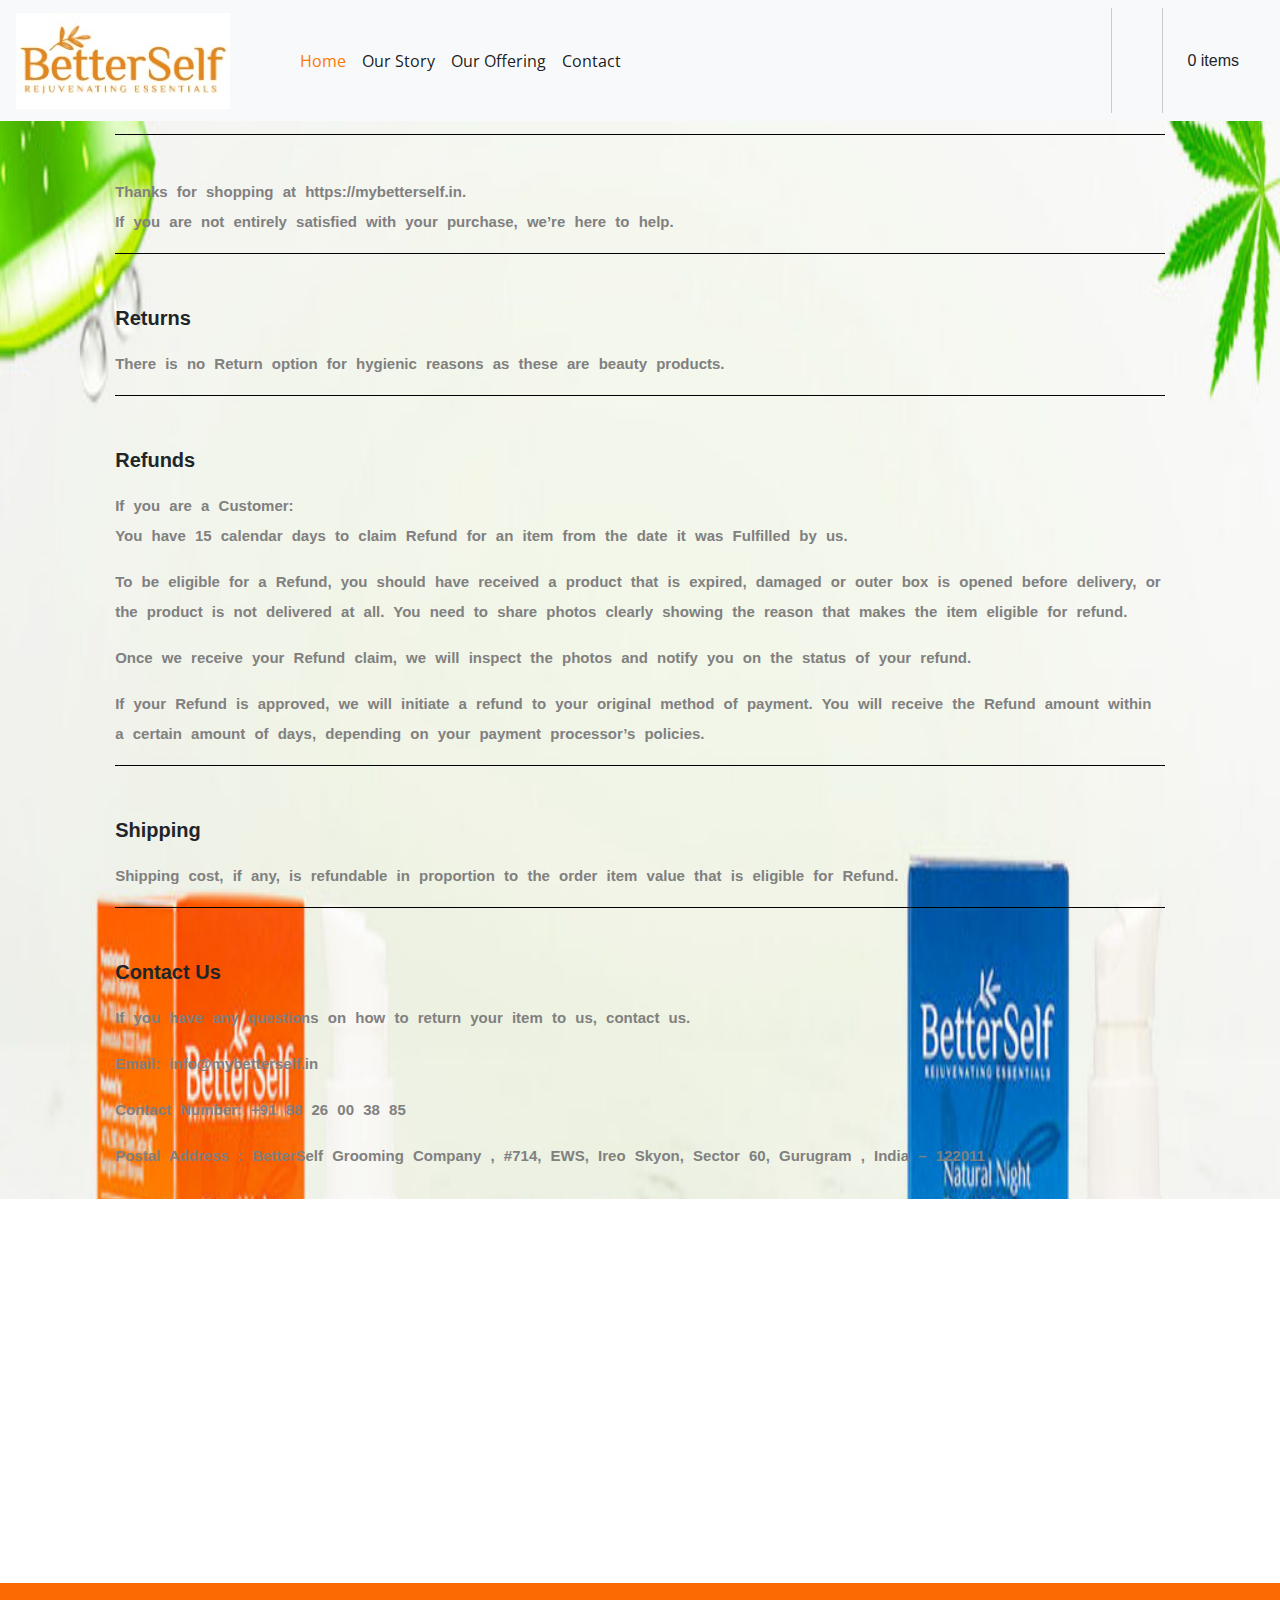
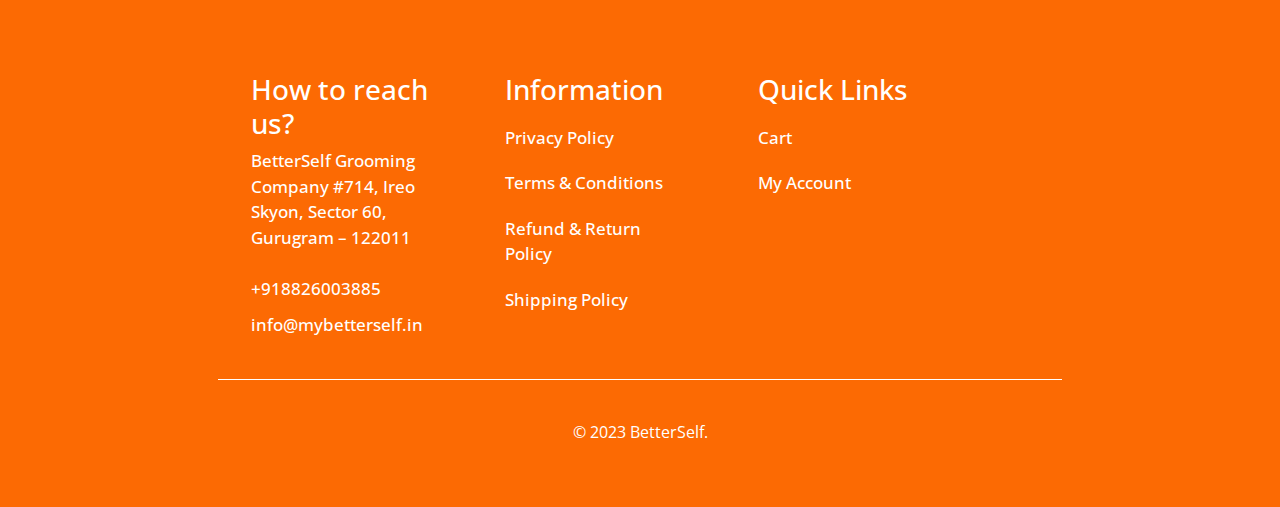
<file: Refund.html>
<!DOCTYPE html>
<html lang="en">

<head>
    <meta charset="UTF-8">
    <meta name="viewport" content="width=device-width, initial-scale=1.0">
    <title>Return & Refund Policy</title>
</head>
<link rel="stylesheet" href="Style.css">
<!-- bootstrap -->
<script src="https://code.jquery.com/jquery-3.2.1.slim.min.js"
    integrity="sha384-KJ3o2DKtIkvYIK3UENzmM7KCkRr/rE9/Qpg6aAZGJwFDMVNA/GpGFF93hXpG5KkN"
    crossorigin="anonymous"></script>
<script src="https://cdn.jsdelivr.net/npm/popper.js@1.12.9/dist/umd/popper.min.js"
    integrity="sha384-ApNbgh9B+Y1QKtv3Rn7W3mgPxhU9K/ScQsAP7hUibX39j7fakFPskvXusvfa0b4Q"
    crossorigin="anonymous"></script>
<script src="https://cdn.jsdelivr.net/npm/bootstrap@4.0.0/dist/js/bootstrap.min.js"
    integrity="sha384-JZR6Spejh4U02d8jOt6vLEHfe/JQGiRRSQQxSfFWpi1MquVdAyjUar5+76PVCmYl"
    crossorigin="anonymous"></script>
<link rel="stylesheet" href="https://cdn.jsdelivr.net/npm/bootstrap@4.0.0/dist/css/bootstrap.min.css"
    integrity="sha384-Gn5384xqQ1aoWXA+058RXPxPg6fy4IWvTNh0E263XmFcJlSAwiGgFAW/dAiS6JXm" crossorigin="anonymous">
<link rel="stylesheet" href="https://cdnjs.cloudflare.com/ajax/libs/font-awesome/6.4.2/css/all.min.css"
    integrity="sha512-z3gLpd7yknf1YoNbCzqRKc4qyor8gaKU1qmn+CShxbuBusANI9QpRohGBreCFkKxLhei6S9CQXFEbbKuqLg0DA=="
    crossorigin="anonymous" referrerpolicy="no-referrer" />

<body>
    <nav class="navbar navbar-expand-lg navbar-light bg-light">
        <a href="/Syntax.html"><img src="/Logo.jpeg" alt=""></a>

        <button class="navbar-toggler" type="button" data-toggle="collapse" data-target="#navbarNav"
            aria-controls="navbarNav" aria-expanded="false" aria-label="Toggle navigation">
            <span class="navbar-toggler-icon"></span>
        </button>
        <div class="collapse navbar-collapse abhi" id="navbarNav">
            <ul class="navbar-nav">
                <li class="nav-item active hoverclass ">
                    <a class="nav-link fontname " href="./Syntax.html"><span class="firsthover homecolor">Home</span>
                        <span class="sr-only"></span></a>
                </li>
                <li class="nav-item active hoverclass">
                    <a class="nav-link  fontname" href=""><span class="firsthover">Our Story</span> <span
                            class="sr-only"></span></a>
                </li>
                <li class="nav-item active hoverclass">
                    <a class="nav-link  fontname" href="./Our Offering.html"><span class="firsthover">Our
                            Offering</span><span class="sr-only"></span></a>
                </li>
                <li class="nav-item active hoverclass">
                    <a class="nav-link  fontname " href="./Contact.html"><span class="firsthover">Contact</span><span
                            class="sr-only"></span></a>
                </li>

            </ul>
        </div>
        <div class="User firsthover"><i class="fa-solid fa-user userBtn "></i>
            <button class="hiddenButton" >User Login</button>
        </div>
        <div class=" cart firsthover"><i class="fa-solid fa-cart-shopping"></i><span>0 items</span></div>
    </nav>
    <section id="privacy_wrapper">
        <div class="line"></div>
        <div class="wrapper">

            <div class="content1">
                <p>Thanks for shopping at https://mybetterself.in. <br>
                    If you are not entirely satisfied with your purchase, we’re here to help.
                </p>
            </div>
        </div>
        <div class="line"></div>
        <div class="wrapper">
            <h5 class="privacy_heading">
                Returns
            </h5>
            <div class="content1">
                <p>There is no Return option for hygienic reasons as these are beauty products.
                </p>
            </div>
        </div>
        <div class="line"></div>
        <div class="wrapper">
            <h5 class="privacy_heading">
                Refunds
            </h5>
            <div class="content1">
                <p>If you are a Customer: <br>
                    You have 15 calendar days to claim Refund for an item from the date it was Fulfilled by us.
                </p>
                <p>To be eligible for a Refund, you should have received a product that is expired, damaged or outer box
                    is opened before delivery, or the product is not delivered at all. You need to share photos clearly
                    showing the reason that makes the item eligible for refund.
                </p>
                <p>Once we receive your Refund claim, we will inspect the photos and notify you on the status of your
                    refund.
                </p>
                <p>If your Refund is approved, we will initiate a refund to your original method of payment. You will
                    receive the Refund amount within a certain amount of days, depending on your payment processor’s
                    policies.

                </p>
            </div>
        </div>
        <div class="line"></div>
        <div class="wrapper">
            <h5 class="privacy_heading">
                Shipping
            </h5>
            <div class="content1">
                <p>Shipping cost, if any, is refundable in proportion to the order item value that is eligible for
                    Refund.
                </p>
            </div>
        </div>
        <div class="line"></div>
        <div class="wrapper">
            <h5 class="privacy_heading">
                Contact Us
            </h5>
            <div class="content1">
                <p>If you have any questions on how to return your item to us, contact us.
                </p>
                <p>Email: info@mybetterself.in
                </p>
                <p>Contact Number: +91 88 26 00 38 85
                </p>
                <p>Postal Address : BetterSelf Grooming Company , #714, EWS, Ireo Skyon, Sector 60, Gurugram , India –
                    122011
                </p>
            </div>
        </div>
    </section>
    <div class="footer1" style="margin-top: 30%;">
        <div class="footer2">
            <div class="footer3">
                <h3>How to reach us?</h3>
                <p><i class="fa-solid fa-location-dot"></i><span> BetterSelf Grooming Company
                        #714, Ireo Skyon, Sector 60,
                        Gurugram – 122011</span></p>
                <a href="tel:882-600-3885" class="pd"><i class="fa-solid fa-phone"></i> <span> +918826003885</span></a>
                <a href="mailto: info@mybetterself.in"><i class="fa-solid fa-envelope"></i><span>
                        info@mybetterself.in</span></a>

            </div>

            <div class="footer3">
                <h3>Information</h3>
                <a href="./Privacy.html" class="pd">Privacy Policy</a>
                <a href="" class="pd">Terms & Conditions</a>
                <a href="./Refund.html" class="pd">Refund & Return Policy</a>
                <a href="./Shipping.html" class="pd">Shipping Policy</a>

            </div>
            <div class="footer3">
                <h3>Quick Links</h3>
                <a href="" class="pd">Cart</a>
                <a href="" class="pd">My Account</a>
            </div>
        </div>
        <p class="copyright">© 2023 BetterSelf.</p>
    </div>
</body>

</html>
</file>
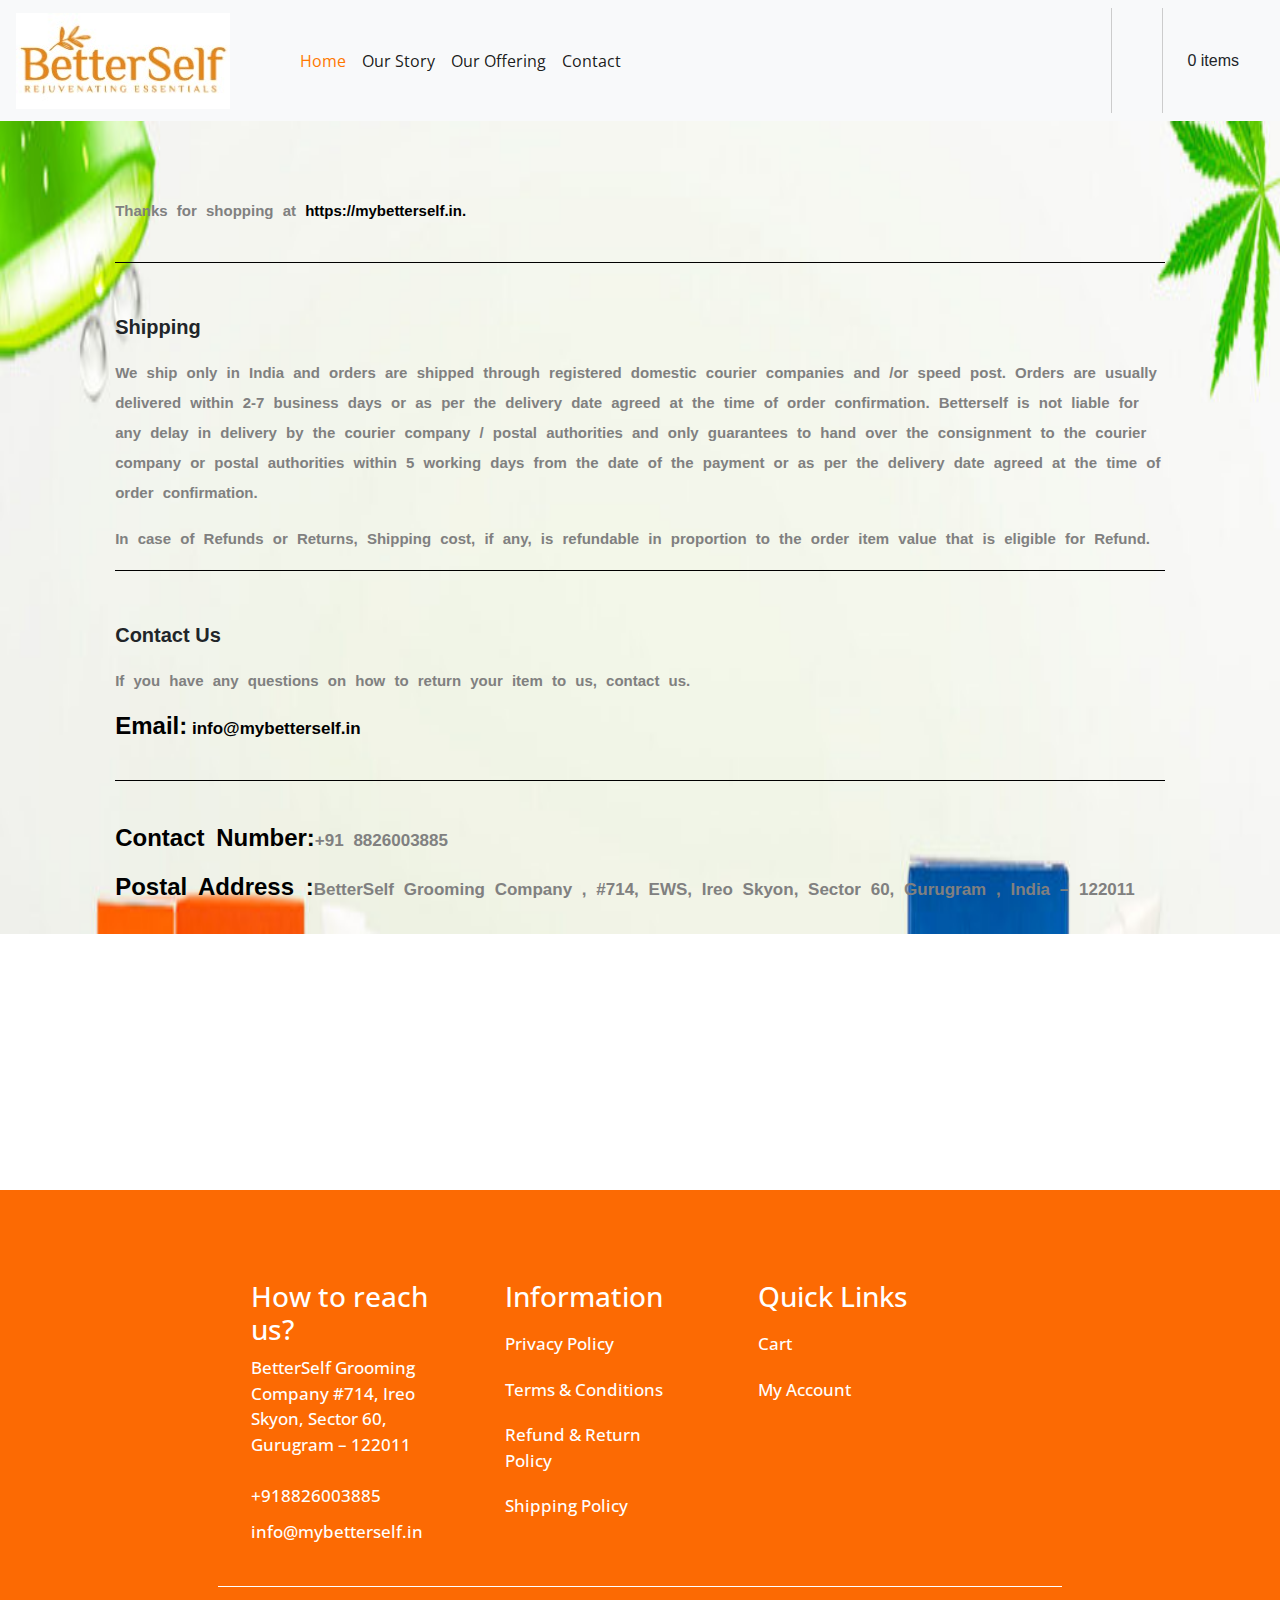
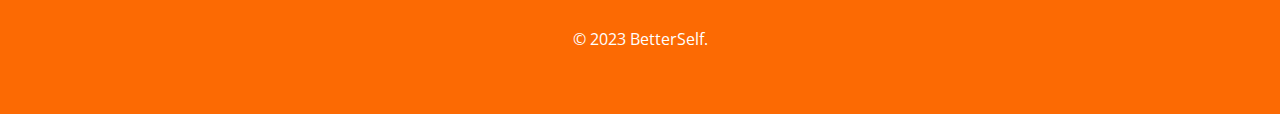
<file: Shipping.html>
<!DOCTYPE html>
<html lang="en">

<head>
    <meta charset="UTF-8">
    <meta name="viewport" content="width=device-width, initial-scale=1.0">
    <title>Shipping Policy</title>
</head>
<link rel="stylesheet" href="Style.css">
<!-- bootstrap -->
<script src="https://code.jquery.com/jquery-3.2.1.slim.min.js"
    integrity="sha384-KJ3o2DKtIkvYIK3UENzmM7KCkRr/rE9/Qpg6aAZGJwFDMVNA/GpGFF93hXpG5KkN"
    crossorigin="anonymous"></script>
<script src="https://cdn.jsdelivr.net/npm/popper.js@1.12.9/dist/umd/popper.min.js"
    integrity="sha384-ApNbgh9B+Y1QKtv3Rn7W3mgPxhU9K/ScQsAP7hUibX39j7fakFPskvXusvfa0b4Q"
    crossorigin="anonymous"></script>
<script src="https://cdn.jsdelivr.net/npm/bootstrap@4.0.0/dist/js/bootstrap.min.js"
    integrity="sha384-JZR6Spejh4U02d8jOt6vLEHfe/JQGiRRSQQxSfFWpi1MquVdAyjUar5+76PVCmYl"
    crossorigin="anonymous"></script>
<link rel="stylesheet" href="https://cdn.jsdelivr.net/npm/bootstrap@4.0.0/dist/css/bootstrap.min.css"
    integrity="sha384-Gn5384xqQ1aoWXA+058RXPxPg6fy4IWvTNh0E263XmFcJlSAwiGgFAW/dAiS6JXm" crossorigin="anonymous">
<link rel="stylesheet" href="https://cdnjs.cloudflare.com/ajax/libs/font-awesome/6.4.2/css/all.min.css"
    integrity="sha512-z3gLpd7yknf1YoNbCzqRKc4qyor8gaKU1qmn+CShxbuBusANI9QpRohGBreCFkKxLhei6S9CQXFEbbKuqLg0DA=="
    crossorigin="anonymous" referrerpolicy="no-referrer" />

<body>
    <nav class="navbar navbar-expand-lg navbar-light bg-light">
        <a href="/Syntax.html"><img src="/Logo.jpeg" alt=""></a>

        <button class="navbar-toggler" type="button" data-toggle="collapse" data-target="#navbarNav"
            aria-controls="navbarNav" aria-expanded="false" aria-label="Toggle navigation">
            <span class="navbar-toggler-icon"></span>
        </button>
        <div class="collapse navbar-collapse abhi" id="navbarNav">
            <ul class="navbar-nav">
                <li class="nav-item active hoverclass ">
                    <a class="nav-link fontname " href="./Syntax.html"><span class="firsthover homecolor">Home</span>
                        <span class="sr-only"></span></a>
                </li>
                <li class="nav-item active hoverclass">
                    <a class="nav-link  fontname" href="./our story.html"><span class="firsthover">Our Story</span>
                        <span class="sr-only"></span></a>
                </li>
                <li class="nav-item active hoverclass">
                    <a class="nav-link  fontname" href="#"><span class="firsthover">Our Offering</span><span
                            class="sr-only"></span></a>
                </li>
                <li class="nav-item active hoverclass">
                    <a class="nav-link  fontname " href="./Contact.html"><span class="firsthover">Contact</span><span
                            class="sr-only"></span></a>
                </li>

            </ul>
        </div>
        <div class="User firsthover"><i class="fa-solid fa-user userBtn"></i>
            <button class="hiddenButton" >User Login</button></div>
        <div class=" cart firsthover"><i class="fa-solid fa-cart-shopping"></i><span>0 items</span></div>
    </nav>
    <section id="privacy_wrapper">

        <div class="wrapper">

            <div class="content1">
                <p style="padding: 20px 0;">Thanks for shopping at <span class="bold"> https://mybetterself.in.</span>
                </p>
            </div>
        </div>
        <div class="line"></div>

        <div class="wrapper">
            <h5 class="privacy_heading">
                Shipping </h5>
            <div class="content1">
                <p>We ship only in India and orders are shipped through registered domestic courier companies and /or
                    speed post. Orders are usually delivered within 2-7 business days or as per the delivery date agreed
                    at the time of order confirmation. Betterself is not liable for any delay in delivery by the courier
                    company / postal authorities and only guarantees to hand over the consignment to the courier company
                    or postal authorities within 5 working days from the date of the payment or as per the delivery date
                    agreed at the time of order confirmation.
                </p>
                <p>In case of Refunds or Returns, Shipping cost, if any, is refundable in proportion to the order item
                    value that is eligible for Refund.
                </p>
            </div>
        </div>
        <div class="line"></div>

        <div class="wrapper">
            <h5 class="privacy_heading">
                Contact Us
            </h5>
            <div class="content1" style="margin-bottom: 40px;">
                <p>If you have any questions on how to return your item to us, contact us.
                </p>
                <h4 class="bold">Email:<span class="bold" style="font-size: 17px;"> info@mybetterself.in</span></h4>
            </div>
        </div>
        <div class="line"></div>

        <div class="wrapper">

            <div class="content1">

                <p class="bold" style="font-size: 24px;">Contact Number:<span style="font-size: 17px;color:gray;">+91
                        8826003885</span></p>
                <p class="bold" style="font-size: 24px;">Postal Address :<span
                        style="font-size: 17px; color:gray;">BetterSelf Grooming Company , #714, EWS, Ireo Skyon, Sector
                        60, Gurugram , India – 122011 </span></p>
            </div>
        </div>
    </section>
    <div class="footer1" style="margin-top: 20%;">
        <div class="footer2">
            <div class="footer3">
                <h3>How to reach us?</h3>
                <p><i class="fa-solid fa-location-dot"></i><span> BetterSelf Grooming Company
                        #714, Ireo Skyon, Sector 60,
                        Gurugram – 122011</span></p>
                <a href="tel:882-600-3885" class="pd"><i class="fa-solid fa-phone"></i> <span> +918826003885</span></a>
                <a href="mailto: info@mybetterself.in"><i class="fa-solid fa-envelope"></i><span>
                        info@mybetterself.in</span></a>

            </div>

            <div class="footer3">
                <h3>Information</h3>
                <a href="./Privacy.html" class="pd">Privacy Policy</a>
                <a href="" class="pd">Terms & Conditions</a>
                <a href="./Refund.html" class="pd">Refund & Return Policy</a>
                <a href="./Shipping.html" class="pd">Shipping Policy</a>

            </div>
            <div class="footer3">
                <h3>Quick Links</h3>
                <a href="" class="pd">Cart</a>
                <a href="" class="pd">My Account</a>
            </div>
        </div>
        <p class="copyright">© 2023 BetterSelf.</p>
    </div>
</body>

</html>
</file>
<file: Style.css>
@import url('https://fonts.googleapis.com/css2?family=Open+Sans:wght@700&display=swap');

* {
    margin: 0%;
    padding: 0%;
    box-sizing: border-box;
}

.body {
    background: url("/backpic.avif") no-repeat;
    background-size: cover;


}

.abhi {
    margin-left: 5%;

}

.fontname {
    font-family: 'Open Sans', sans-serif;
    color: (248, 13, 13);


}

/* .nav-link:hover{
    color: orange;

} */

.firsthover:hover {
    color: #ff7800;
}

.homecolor {
    color: #ff7800;
}



.User {
    min-height: 105px;
    border-left: 1px solid;
    padding-left: 2%;
    padding-right: 2%;
    border-left: 1px solid #ccc;
    display: flex;
    flex-direction: column;
    align-items: center;
    justify-content: center;
}

.User i {
    font-size: 20px;


}




.cart {
    min-height: 105px;
    border-left: 1px solid;
    padding-left: 2%;
    padding-right: 2%;
    border-left: 1px solid #ccc;
    display: flex;
    flex-direction: row;
    align-items: center;
    justify-content: center;
}

.producthading {
    min-width: 100%;
    margin: auto auto;
    display: flex;
    align-items: center;
    justify-content: center;
    flex-direction: column;
    padding-top: 5%;
    background: white;

}

.headfont {
    font-family: 'Open Sans', sans-serif;
    font-size: 40px;



}

.Basefont {
    font-family: 'Open Sans', sans-serif;
    font-size: 25px;
    padding-top: 20px;
}

.mainbox {
    min-width: 100%;
    /* margin: auto auto; */
    display: flex;
    flex-direction: column;
    justify-content: center;
    align-items: center;
    margin: auto;
    padding-bottom: 5%;
    background: white;


}

.details {
    display: flex;
    flex-direction: row;
    justify-content: center;
    padding: 0% 10%;
    width: 100%;
    margin: 1% 10px;
    margin-top: 4%;
    background: white;



}

.details1 {
    display: flex;
    flex-direction: row;
    justify-content: center;
    padding: 0% 10%;
    width: 100%;
    margin: 1% 10px;
    margin-top: 4%;
    background: white;

}

.parafirstimg img:hover {
    left: 0;
}

.parafirstimg {
    width: 43%;
    height: 400px;
    overflow: hidden;
    position: relative;
    background: white;

}

.parafirstimg img {
    height: 400px;
    width: 100%;
    position: absolute;
    top: 0;
    left: -10px;
    background: white;
    transition: 0.8s ease-in-out;


}

.paraheadimg1 {
    width: 42%;
    height: 400px;
    overflow: hidden;
    position: relative;
    background: white;

}

.paraheadimg1 img {
    height: 400px;
    width: 100%;
    position: absolute;
    top: 0;
    right: -10px;
    background: white;
    transition: 0.8s ease-in-out;


}

.paraheadimg1 img:hover {
    right: 0px;
}

@keyframes na {
    0% {
        left: 0px right:0px
    }
}

.parahead {
    margin: 0px 20px;
    display: flex;
    flex-direction: column;
    align-items: center;
    background: white;
    width: 40%;
}


.parahead1 {
    margin: 0px 20px;
    display: flex;
    flex-direction: column;
    align-items: center;
    background: white;
    width: 40%;
}

.parafirstheading {
    font-weight: var(--e-global-typography-secondary-font-weight);
    font-family: 'Nunito', sans-serif;
    font-family: 'Open Sans', sans-serif;
    margin: 0 2% 6% 0%;
    padding: 0% 6% 1% 9%;
    background: white;

}

.paraFirst {
    padding: 0% 6% 1% 9%;
    font-weight: 700;
    color: rgb(136, 127, 127);
    background: white;
    text-align: center;
}

.paraFirst1 {
    padding: 0% 2% 1% 9%;
    font-weight: 700;
    color: rgb(136, 127, 127);
    background: white;
    text-align: center;
}

.parasecondimg {
    padding-left: 4%;
    background: white;
}

.parahead1 {
    /* margin: 0 0 0 6%; */
    margin-left: 1%;
    display: flex;
    flex-direction: column;
    align-items: center;

}

.parafirstbutton {
    padding: 1.5% 7%;
    border-radius: 21px 21px;
    border: none;
    background: #ff7800;
    color: white;
    font-weight: 500;
    margin-top: 20px;

}

.base {
    min-height: 105px;
    border-left: 1px solid;
    padding-left: 2%;
    padding-right: 2%;
    border-left: 1px solid #ccc;
    display: flex;
    flex-direction: column;
    align-items: center;
    justify-content: center;
    padding-top: 4%;
    padding-bottom: 4%;
    background: rgb(248, 151, 4);
    opacity: .7;

}

.line1 {
    font-family: 'Open Sans', sans-serif;
    font-size: 25px;
    padding-top: 1%;
    padding-bottom: 1%;


}

.line2 {
    font-family: 'Open Sans', sans-serif;
    font-size: 37px;

}

.para0 {
    font-family: 'Open Sans', sans-serif;
    margin: 0 26%;
    text-align: center;
    margin-top: 2%;
    margin-bottom: 1%;


}

.b1 {
    padding: 9.5px 35px;
    border-radius: 21px 21px;
    border: none;
    background: rgb(252, 106, 3);
    color: white;
    font-weight: 500;
    margin-top: 20px;
}

.baseform {
    display: flex;
    flex-direction: column;
    align-items: center;
    justify-content: center;
    background: white;
    padding: 2% 0;
}

.form {
    margin: 0.5% 0%;
    padding: 1.5%;
    width: 35%;
    border: 1px solid gainsboro;


}

::placeholder {
    /* Chrome, Firefox, Opera, Safari 10.1+ */
    color: rgb(0, 0, 0);
    opacity: 1;
    /* Firefox */
    font-weight: 500;
}

.submit-btn {
    border-radius: 50px;
    padding: 1% 1.5%;
    margin-top: 18px;
    background-color: black;
    color: white;



}

.submit-btn:hover {
    background-color: rgb(252, 106, 3);

}

.footer1 {
    padding: 7% 17% 0.5% 17%;
    background-color: rgb(252, 106, 3);

}


.footer2 {
    padding-bottom: 5%;
    border-bottom: 1px solid white;
    display: flex;
    flex-direction: row;


}


.footer3 {
    padding: 0% 4%;
    display: flex;
    flex-direction: column;
    font-size: 17px;
    font-weight: 500;
    color: white;
    width: 30%;
    font-family: 'Open Sans', sans-serif;


}

.footer3 a {
    color: white;
    text-decoration: none;
}

.pd {
    padding: 10px 0;
}

.copyright {
    text-align: center;
    font-family: 'Open Sans', sans-serif;
    color: white;
    padding: 40px;
}

/* our story page */

/* @import url('https://fonts.googleapis.com/css2?family=Nunito:wght@600&family=Open+Sans:wght@700&family=Roboto+Slab&display=swap');
#ourstory{
    font-family: "Josefin Sans", Sans-serif;
} */
.Ofirstbox {
    text-align: center;
    padding-top: 4%;
    padding-bottom: 4%;
    background-color: rgb(252, 106, 3);

    padding-top: 5%;
    font-family: 'Open Sans', sans-serif;
    /* padding-left: 45%; */
}

.Ofirstheading {
    text-align: center;

}

.Ofirstheading h3 {
    margin-bottom: 30px;
    margin-top: 5%;
    font-weight: 700;

}

.Ofirstheading h4 {
    font-weight: 800;
}

.Ofirstpara {
    font-family: 'Open Sans', sans-serif;
    text-align: center;
    padding: 5% 5%;
    line-height: 30px;
    display: flex;
    align-items: center;
    justify-content: center;
    flex-direction: column;
    /* background-color: rgb(224, 220, 220); */
    margin-top: 50px;
    /* height: 100vh; */
    /* width: 80%; */

}



.Ofirstpara h3 {
    font-size: 26px;

    margin-bottom: 40px;
    font-weight: 800;
    width: 80%;
}


section {
    background-image: url(/GG.jpeg);
    background-repeat: no-repeat;
    background-size: 100% 190vh;
    height: 100%;
    display: flex;
    align-items: center;
    justify-content: center;
    width: 100%;

}

.imgfooter {
    width: 100%;
    height: 700px;
    position: absolute;
    z-index: -10;
    margin-top: -100px;


}


/* Contact */
.Ofirstheading h3 {
    font-size: 45px;

}

/* OUR Offering */
.mainList {
    display: flex;
    flex-direction: column;
    padding-bottom: 60px;
}

.Byproductlist {
    display: flex;
    flex-direction: row;
    justify-content: center;
    align-items: center;
    padding-left: 6%;
    padding-right: 3%;
}

.Byproductlist ul li {
    margin-top: 18px;
    font-weight: 500;
    color: rgb(132, 132, 132);
    margin-left: 15px;
}

.listproductdetails {
    padding-left: 2%;
    padding-right: 2%;

}

.listproductdetails h2 {
    font-weight: 700;
    padding-left: 0px
}

.listproductdetails p {
    color: rgb(252, 106, 3);
    font-weight: 600;
    font-size: 20px;
}

.button1 {
    border-color: rgb(252, 106, 3);
    padding: 1% 2%;
    border-radius: 10px;
    color: rgb(252, 106, 3);
    background-color: white;
    font-weight: 500;
}

#privacy_wrapper {
    height: 100%;
    width: 100%;
    padding: 1% 9%;
}

.wrapper {
    margin-top: 4%;
    height: 100%;
}

.privacy_heading {
    padding: 1% 0;
    font-weight: 700;
}

.content1 {
    height: 100%;
    width: 100%;
}

.content1 p {
    color: grey;
    font-size: 15px;
    font-weight: 600;
    word-spacing: 5px;
    line-height: 30px;
}

.content1 ul {
    padding-left: 20px;
    color: grey;
    font-size: 15px;
    font-weight: 600;
    word-spacing: 5px;
    line-height: 30px;
}

.content1 ul li {
    margin-top: 10px;
}

.content1 .bold {
    color: black;
    font-weight: 700;
}

hr {
    color: black;
    font-weight: 900;
}

.line {
    height: 1px;
    width: 100%;
    background-color: black;
}

#movingImage {
    position: absolute;
    height: 80px;
    perspective: 300;
    opacity: 0.9;
    top: 20px;
    transform: translate(-50%, -50%);
    transform: scale(1.3);
    z-index: 99;
    animation: moving 20s linear infinite;
}

#movingImage2 {
    position: absolute;
    height: 80px;
    perspective: 300;
    opacity: 0.9;
    top: 20px;
    transform: translate(-50%, -50%);
    transform: scale(1.3);
    z-index: 99;
    animation: movingtwo 20s linear infinite;

}

@keyframes moving {
    0% {
        left: 0%;
        top: 0%;
        transform: scale(1);
    }

    5% {
        left: 10%;
        top: 30%;
        right: 20%;
        transform: scale(1.4);
    }

    10% {
        left: 20%;
        right: 39%;
        top: 40%;
        transform: scale(1.4);
    }

    15% {
        left: 25%;
        top: 40%;
        right: 20%;
        transform: scale(1.4);
    }

    20% {
        left: 30%;
        top: 60%;
        right: 60%;
        transform: scale(1.4);
    }

    25% {
        left: 50%;
        top: 40%;
        right: 30%;
        transform: scale(1.4);
    }

    30% {
        left: 20%;
        top: 20%;
        right: 80%;
        transform: scale(1.4);
    }

    35% {
        left: 10%;
        top: 80%;
        right: 00%;
        transform: scale(1.4);
    }

    40% {
        left: 60%;
        top: 30%;
        right: 60%;
        transform: scale(1.4);
    }

}

@keyframes movingtwo {
    0% {
        left: 20%;
        top: 30%;
        transform: scale(1);
    }

    5% {
        left: 10%;
        top: 30%;
        right: 20%;
        transform: scale(1.4);
    }

    10% {
        left: 20%;
        right: 39%;
        top: 40%;
        transform: scale(1.4);
    }

    15% {
        left: 25%;
        top: 40%;
        right: 20%;
        transform: scale(1.4);
    }

    20% {
        left: 20%;
        top: 60%;
        right: 60%;
        transform: scale(1.4);
    }

    25% {
        left: 50%;
        top: 40%;
        right: 30%;
        transform: scale(1.4);
    }

    30% {
        left: 20%;
        top: 20%;
        right: 80%;
        transform: scale(1.4);
    }

    35% {
        left: 10%;
        top: 80%;
        right: 00%;
        transform: scale(1.4);
    }

    40% {
        left: 60%;
        top: 30%;
        right: 60%;
        transform: scale(1.4);
    }

}

.hiddenButton {
    position: absolute;
    top: 80px;
    background-color: black;
    color: white;
    border: none;
    border-radius: 10px;
    cursor: pointer;
    padding: 7px 20px;
    z-index: 9;
    display: none;
    
}

.userBtn:hover +.hiddenButton {
    
    display: inline;
}
</file>
